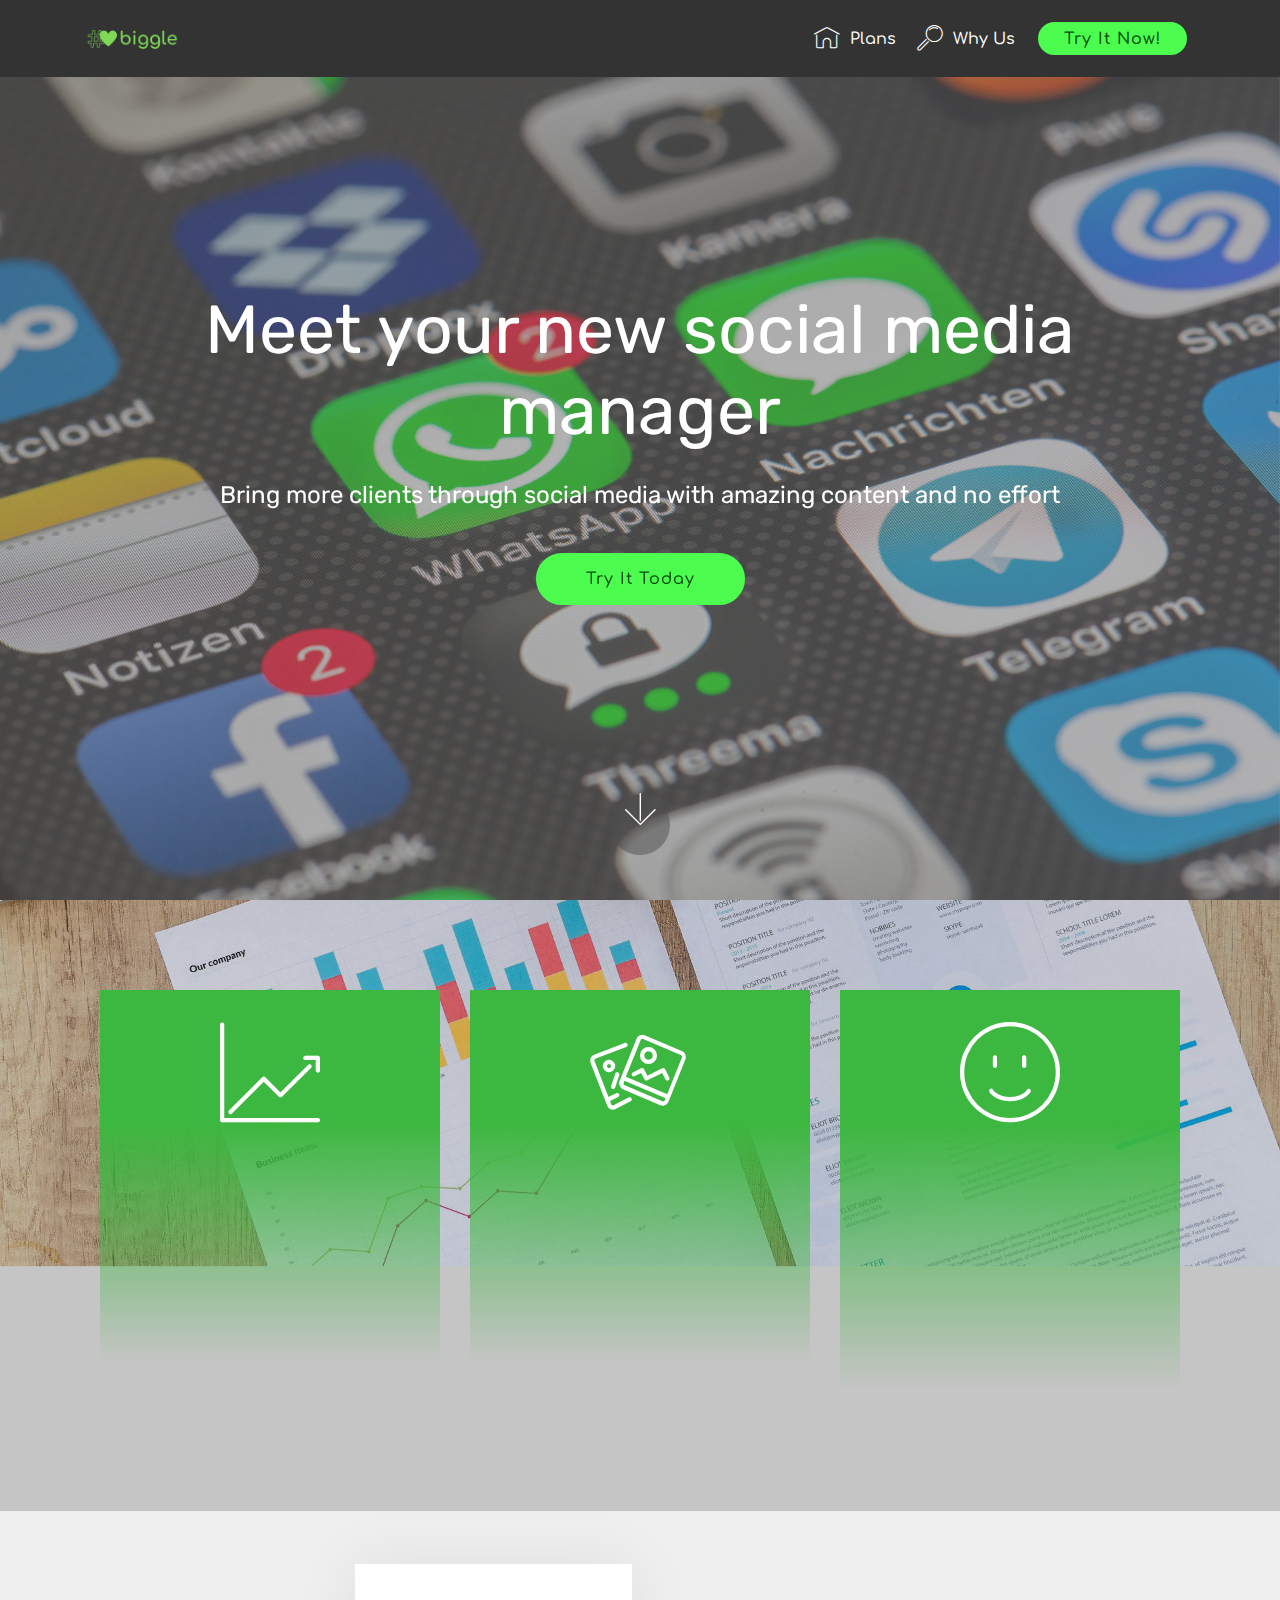
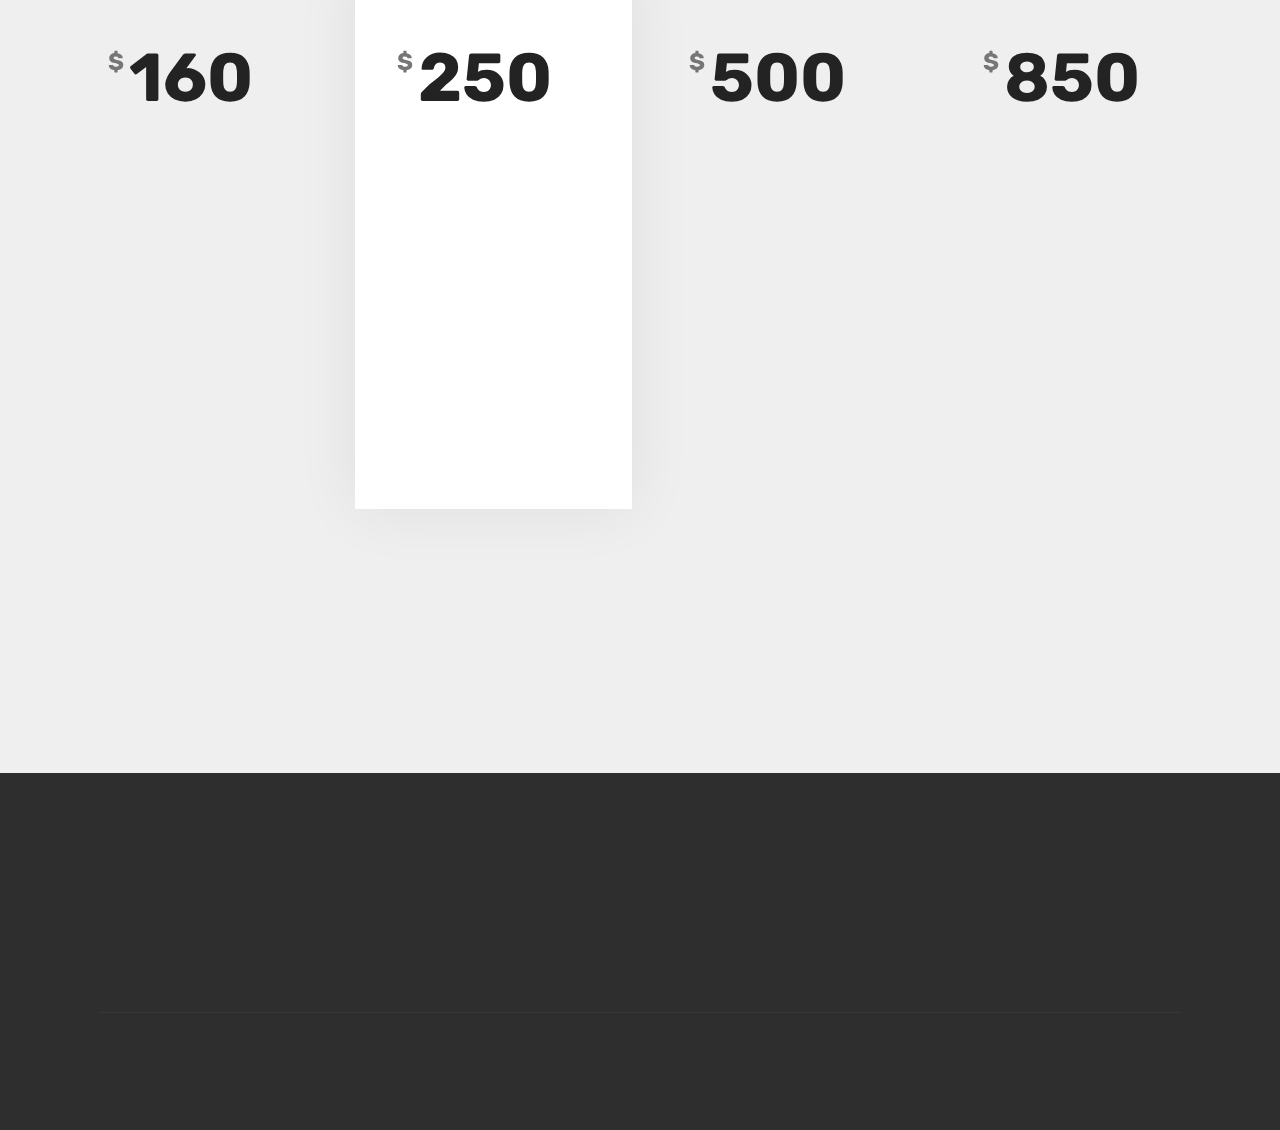
<file: index.html>
<!DOCTYPE html>
<html  >
<head>
  <!-- Site made with Mobirise Website Builder v4.10.5, https://mobirise.com -->
  <meta charset="UTF-8">
  <meta http-equiv="X-UA-Compatible" content="IE=edge">
  <meta name="generator" content="Mobirise v4.10.5, mobirise.com">
  <meta name="viewport" content="width=device-width, initial-scale=1, minimum-scale=1">
  <link rel="shortcut icon" href="assets/images/add-a-heading-122x69.png" type="image/x-icon">
  <meta name="description" content="">
  
  <title>Home</title>
  <link rel="stylesheet" href="assets/web/assets/mobirise-icons/mobirise-icons.css">
  <link rel="stylesheet" href="assets/tether/tether.min.css">
  <link rel="stylesheet" href="assets/bootstrap/css/bootstrap.min.css">
  <link rel="stylesheet" href="assets/bootstrap/css/bootstrap-grid.min.css">
  <link rel="stylesheet" href="assets/bootstrap/css/bootstrap-reboot.min.css">
  <link rel="stylesheet" href="assets/socicon/css/styles.css">
  <link rel="stylesheet" href="assets/animatecss/animate.min.css">
  <link rel="stylesheet" href="assets/dropdown/css/style.css">
  <link rel="stylesheet" href="assets/theme/css/style.css">
  <link rel="stylesheet" href="assets/mobirise/css/mbr-additional.css" type="text/css">
  
  
  
</head>
<body>
  <section class="menu cid-qTkzRZLJNu" once="menu" id="menu1-0">

    

    <nav class="navbar navbar-expand beta-menu navbar-dropdown align-items-center navbar-fixed-top navbar-toggleable-sm">
        <button class="navbar-toggler navbar-toggler-right" type="button" data-toggle="collapse" data-target="#navbarSupportedContent" aria-controls="navbarSupportedContent" aria-expanded="false" aria-label="Toggle navigation">
            <div class="hamburger">
                <span></span>
                <span></span>
                <span></span>
                <span></span>
            </div>
        </button>
        <div class="menu-logo">
            <div class="navbar-brand">
                <span class="navbar-logo">
                    <a href="index.html">
                         <img src="assets/images/add-a-heading-122x69.png" alt="Mobirise" title="" style="height: 3.8rem;">
                    </a>
                </span>
                <span class="navbar-caption-wrap"><a class="navbar-caption text-white display-4" href="https://mobirise.com"></a></span>
            </div>
        </div>
        <div class="collapse navbar-collapse" id="navbarSupportedContent">
            <ul class="navbar-nav nav-dropdown" data-app-modern-menu="true"><li class="nav-item">
                    <a class="nav-link link text-white display-4" href="index.html#pricing-tables2-3">
                        <span class="mbri-home mbr-iconfont mbr-iconfont-btn"></span>
                        Plans</a>
                </li>
                <li class="nav-item">
                    <a class="nav-link link text-white display-4" href="index.html#features8-4">
                        <span class="mbri-search mbr-iconfont mbr-iconfont-btn"></span>
                        Why Us
                    </a>
                </li></ul>
            <div class="navbar-buttons mbr-section-btn"><a class="btn btn-sm btn-primary display-4" href="page1.html">
                    Try It Now!
                </a></div>
        </div>
    </nav>
</section>

<section class="engine"><a href="https://mobirise.info/w">html5 templates</a></section><section class="cid-qTkA127IK8 mbr-fullscreen mbr-parallax-background" id="header2-1">

    

    <div class="mbr-overlay" style="opacity: 0.5; background-color: rgb(118, 118, 118);"></div>

    <div class="container align-center">
        <div class="row justify-content-md-center">
            <div class="mbr-white col-md-10">
                <h1 class="mbr-section-title mbr-bold pb-3 mbr-fonts-style display-1"><span style="font-weight: normal;">Meet your new social media manager</span></h1>
                
                <p class="mbr-text pb-3 mbr-fonts-style display-5">
                    Bring more clients through social media with amazing content and no effort<br></p>
                <div class="mbr-section-btn"><a class="btn btn-md btn-secondary display-4" href="page1.html">Try It Today</a></div>
            </div>
        </div>
    </div>
    <div class="mbr-arrow hidden-sm-down" aria-hidden="true">
        <a href="#next">
            <i class="mbri-down mbr-iconfont"></i>
        </a>
    </div>
</section>

<section class="features8 cid-rvgLAdUK1V mbr-parallax-background" id="features8-4">

    

    <div class="mbr-overlay" style="opacity: 0.2; background-color: rgb(35, 35, 35);">
    </div>

    <div class="container">
        <div class="media-container-row">

            <div class="card  col-12 col-md-6 col-lg-4">
                <div class="card-img">
                    <span class="mbr-iconfont mbri-growing-chart"></span>
                </div>
                <div class="card-box align-center">
                    <h4 class="card-title mbr-fonts-style display-7">
                        Strategy Creation</h4>
                    <p class="mbr-text mbr-fonts-style display-7">
                       Our unique customizable strategy will make you ahead of the competition by using proven methods to engage users and create fans of your brand!</p>
                    
                </div>
            </div>

            <div class="card  col-12 col-md-6 col-lg-4">
                <div class="card-img">
                    <span class="mbr-iconfont mbri-image-gallery"></span>
                </div>
                <div class="card-box align-center">
                    <h4 class="card-title mbr-fonts-style display-7">
                        Content Management</h4>
                    <p class="mbr-text mbr-fonts-style display-7">
                       We see every content and every platform as unique. The way people interact with one Social Media platform is different from another, so does your content should be</p>
                    
                </div>
            </div>

            <div class="card  col-12 col-md-6 col-lg-4">
                <div class="card-img">
                    <span class="mbr-iconfont mbri-smile-face"></span>
                </div>
                <div class="card-box align-center">
                    <h4 class="card-title mbr-fonts-style display-7">
                        Engagement Monitoring&nbsp;</h4>
                    <p class="mbr-text mbr-fonts-style display-7">
                       If users are not engaged with your posts, then it's not working. People go to Social Media to entertain themselves, so we make sure our posts is entertaining for your audience</p>
                    
                </div>
            </div>

            
        </div>
    </div>
</section>

<section class="pricing-table2 cid-rvaC2iTe9x" id="pricing-tables2-3">

    

    

    <div class="container">
        <div class="media-container-row">

            <div class="plan col-12 mx-2 my-2 justify-content-center col-lg-3">
                <div class="plan-header text-center pt-5">
                    <h3 class="plan-title mbr-fonts-style display-5">
                        Startup</h3>
                    <div class="plan-price">
                        <span class="price-value mbr-fonts-style display-5">
                            $
                        </span>
                        <span class="price-figure mbr-fonts-style display-1">
                            160</span>
                        <small class="price-term mbr-fonts-style display-7">
                            /mo.</small>
                    </div>
                </div>
                <div class="plan-body">
                    <div class="plan-list align-center">
                        <ul class="list-group list-group-flush mbr-fonts-style display-7">
                            <li class="list-group-item">
                                Ideal for startups or if you just want to keep your social media going effortlessly.</li>
                            <li class="list-group-item">
                                10 posts a month</li><li class="list-group-item">2 Platforms</li>
                        </ul>
                    </div>
                    <div class="mbr-section-btn text-center py-4 pb-5"><a href="page1.html" class="btn btn-primary display-4">SELECT</a></div>
                </div>
            </div>

            <div class="plan col-12 mx-2 my-2 justify-content-center favorite col-lg-3">
                <div class="plan-header text-center pt-5">
                    <h3 class="plan-title mbr-fonts-style display-5">
                        Silver</h3>
                    <div class="plan-price">
                        <span class="price-value mbr-fonts-style display-5">
                            $
                        </span>
                        <span class="price-figure mbr-fonts-style display-1">
                            250</span>
                        <small class="price-term mbr-fonts-style display-7">
                            /mo.</small>
                    </div>
                </div>
                <div class="plan-body">
                    <div class="plan-list align-center">
                        <ul class="list-group list-group-flush mbr-fonts-style display-7">
                            <li class="list-group-item">Perfect if you want your social media to work for you and bring more clients</li>
                            <li class="list-group-item">
                                12 Post a month</li>
                            <li class="list-group-item">3 Platforms</li><li class="list-group-item">Unique Strategy</li>
                        </ul>
                    </div>
                    <div class="mbr-section-btn text-center py-4 pb-5"><a href="page1.html" class="btn btn-primary display-4">SELECT</a></div>
                </div>
            </div>

            <div class="plan col-12 mx-2 my-2 justify-content-center col-lg-3">
                <div class="plan-header text-center pt-5">
                    <h3 class="plan-title mbr-fonts-style display-5">
                        Gold</h3>
                    <div class="plan-price">
                        <span class="price-value mbr-fonts-style display-5">
                            $
                        </span>
                        <span class="price-figure mbr-fonts-style display-1">
                            500</span>
                        <small class="price-term mbr-fonts-style display-7">
                            /mo.</small>
                    </div>
                </div>
                <div class="plan-body">
                    <div class="plan-list align-center">
                        <ul class="list-group list-group-flush mbr-fonts-style display-7">
                            <li class="list-group-item">
                                For serious business that are looking to engage their users and create a legion of fans</li>
                            <li class="list-group-item">
                                15 posts a month</li>
                            <li class="list-group-item">
                                3 platforms</li>
                            <li class="list-group-item">Unique strategy</li><li class="list-group-item">Professional photoshooting</li>
                        </ul>
                    </div>
                    <div class="mbr-section-btn text-center py-4 pb-5"><a href="page1.html" class="btn btn-primary display-4">SELECT</a></div>
                </div>
            </div>

            <div class="plan col-12 mx-2 my-2 justify-content-center col-lg-3">
                <div class="plan-header text-center pt-5">
                    <h3 class="plan-title mbr-fonts-style display-5">
                        Diamond</h3>
                    <div class="plan-price">
                        <span class="price-value mbr-fonts-style display-5">
                            $
                        </span>
                        <span class="price-figure mbr-fonts-style display-1">
                            850</span>
                        <small class="price-term mbr-fonts-style display-7">
                            /mo.</small>
                    </div>
                </div>
                <div class="plan-body">
                    <div class="plan-list align-center">
                        <ul class="list-group list-group-flush mbr-fonts-style display-7">
                            <li class="list-group-item">
                                Do you want to grow it fast? You got it! This plans suits any business that is serious about growth</li>
                            <li class="list-group-item">
                                20 posts a month</li>
                            <li class="list-group-item">
                                5 platforms</li>
                            <li class="list-group-item">Unique Strategy</li><li class="list-group-item">Professional Photoshooting</li>
                            <li class="list-group-item">
                                Professional Video Recording</li>
                        </ul>
                    </div>
                    <div class="mbr-section-btn text-center py-4 pb-5"><a href="page1.html" class="btn btn-primary display-4">SELECT</a></div>
                </div>
            </div>

        </div>
    </div>
</section>

<section class="cid-qTkAaeaxX5" id="footer1-2">

    

    

    <div class="container">
        <div class="media-container-row content text-white">
            <div class="col-12 col-md-3">
                <div class="media-wrap">
                    <a href="https://mobirise.com/">
                        <img src="assets/images/add-a-heading-122x69.png" alt="Mobirise" title="">
                    </a>
                </div>
            </div>
            <div class="col-12 col-md-3 mbr-fonts-style display-7">
                <h5 class="pb-3">
                    Address
                </h5>
                <p class="mbr-text">
                    849 Devine Street &nbsp; &nbsp; &nbsp; &nbsp; &nbsp; &nbsp; &nbsp; &nbsp; &nbsp; &nbsp;&nbsp;<br>Sarnia, ON N7T 1X4</p>
            </div>
            <div class="col-12 col-md-3 mbr-fonts-style display-7">
                <h5 class="pb-3">
                    Contacts
                </h5>
                <p class="mbr-text">
                    Email: info@biggle.me &nbsp; &nbsp; &nbsp; &nbsp; &nbsp; &nbsp; &nbsp; &nbsp; &nbsp; &nbsp;&nbsp;<br>Phone: +1 (226) 886-0415 &nbsp; &nbsp; &nbsp; &nbsp; &nbsp; &nbsp; &nbsp; &nbsp; &nbsp; &nbsp;</p>
            </div>
            <div class="col-12 col-md-3 mbr-fonts-style display-7">
                <h5 class="pb-3"></h5>
                <p class="mbr-text"></p>
            </div>
        </div>
        <div class="footer-lower">
            <div class="media-container-row">
                <div class="col-sm-12">
                    <hr>
                </div>
            </div>
            <div class="media-container-row mbr-white">
                <div class="col-sm-6 copyright">
                    <p class="mbr-text mbr-fonts-style display-7">
                        © Copyright 2017 Mobirise - All Rights Reserved
                    </p>
                </div>
                <div class="col-md-6">
                    <div class="social-list align-right">
                        <div class="soc-item">
                            <a href="https://twitter.com/mobirise" target="_blank">
                                <span class="socicon-twitter socicon mbr-iconfont mbr-iconfont-social"></span>
                            </a>
                        </div>
                        <div class="soc-item">
                            <a href="https://www.facebook.com/pages/Mobirise/1616226671953247" target="_blank">
                                <span class="socicon-facebook socicon mbr-iconfont mbr-iconfont-social"></span>
                            </a>
                        </div>
                        <div class="soc-item">
                            <a href="https://www.youtube.com/c/mobirise" target="_blank">
                                <span class="socicon-youtube socicon mbr-iconfont mbr-iconfont-social"></span>
                            </a>
                        </div>
                        <div class="soc-item">
                            <a href="https://instagram.com/mobirise" target="_blank">
                                <span class="socicon-instagram socicon mbr-iconfont mbr-iconfont-social"></span>
                            </a>
                        </div>
                        
                        
                    </div>
                </div>
            </div>
        </div>
    </div>
</section>


  <script src="assets/web/assets/jquery/jquery.min.js"></script>
  <script src="assets/popper/popper.min.js"></script>
  <script src="assets/tether/tether.min.js"></script>
  <script src="assets/bootstrap/js/bootstrap.min.js"></script>
  <script src="assets/smoothscroll/smooth-scroll.js"></script>
  <script src="assets/touchswipe/jquery.touch-swipe.min.js"></script>
  <script src="assets/viewportchecker/jquery.viewportchecker.js"></script>
  <script src="assets/parallax/jarallax.min.js"></script>
  <script src="assets/dropdown/js/nav-dropdown.js"></script>
  <script src="assets/dropdown/js/navbar-dropdown.js"></script>
  <script src="assets/theme/js/script.js"></script>
  
  
  <input name="animation" type="hidden">
  </body>
</html>
</file>
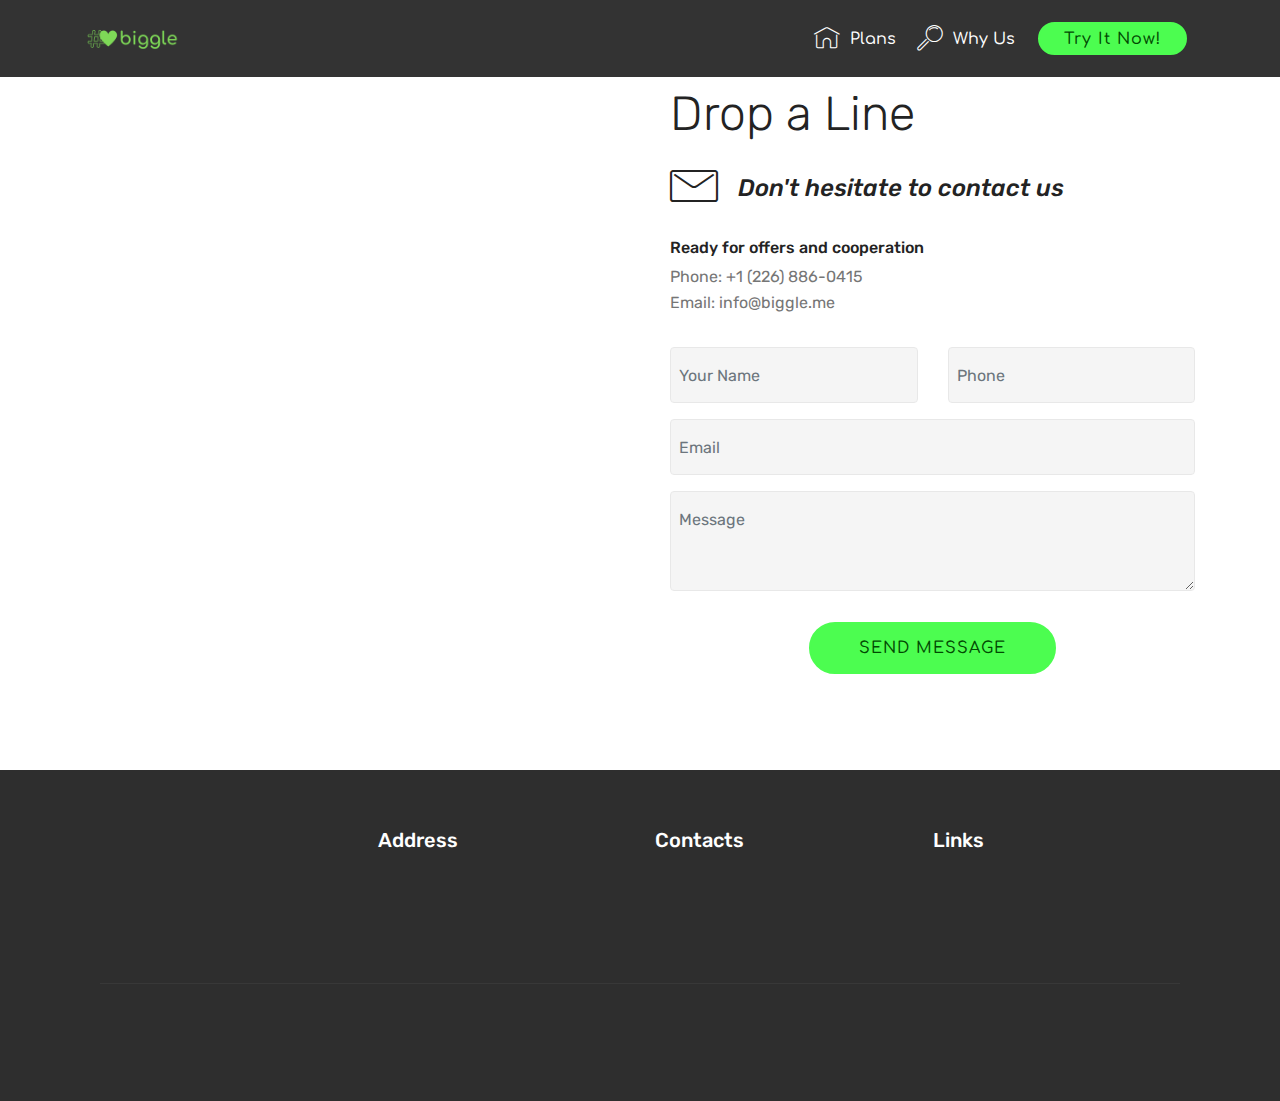
<file: page1.html>
<!DOCTYPE html>
<html  >
<head>
  <!-- Site made with Mobirise Website Builder v4.10.5, https://mobirise.com -->
  <meta charset="UTF-8">
  <meta http-equiv="X-UA-Compatible" content="IE=edge">
  <meta name="generator" content="Mobirise v4.10.5, mobirise.com">
  <meta name="viewport" content="width=device-width, initial-scale=1, minimum-scale=1">
  <link rel="shortcut icon" href="assets/images/add-a-heading-122x69.png" type="image/x-icon">
  <meta name="description" content="Web Builder Description">
  
  <title>Contact</title>
  <link rel="stylesheet" href="assets/web/assets/mobirise-icons/mobirise-icons.css">
  <link rel="stylesheet" href="assets/tether/tether.min.css">
  <link rel="stylesheet" href="assets/bootstrap/css/bootstrap.min.css">
  <link rel="stylesheet" href="assets/bootstrap/css/bootstrap-grid.min.css">
  <link rel="stylesheet" href="assets/bootstrap/css/bootstrap-reboot.min.css">
  <link rel="stylesheet" href="assets/animatecss/animate.min.css">
  <link rel="stylesheet" href="assets/dropdown/css/style.css">
  <link rel="stylesheet" href="assets/socicon/css/styles.css">
  <link rel="stylesheet" href="assets/theme/css/style.css">
  <link rel="stylesheet" href="assets/mobirise/css/mbr-additional.css" type="text/css">
  
  
  
</head>
<body>
  <section class="menu cid-qTkzRZLJNu" once="menu" id="menu1-5">

    

    <nav class="navbar navbar-expand beta-menu navbar-dropdown align-items-center navbar-fixed-top navbar-toggleable-sm">
        <button class="navbar-toggler navbar-toggler-right" type="button" data-toggle="collapse" data-target="#navbarSupportedContent" aria-controls="navbarSupportedContent" aria-expanded="false" aria-label="Toggle navigation">
            <div class="hamburger">
                <span></span>
                <span></span>
                <span></span>
                <span></span>
            </div>
        </button>
        <div class="menu-logo">
            <div class="navbar-brand">
                <span class="navbar-logo">
                    <a href="index.html">
                         <img src="assets/images/add-a-heading-122x69.png" alt="Mobirise" title="" style="height: 3.8rem;">
                    </a>
                </span>
                <span class="navbar-caption-wrap"><a class="navbar-caption text-white display-4" href="https://mobirise.com"></a></span>
            </div>
        </div>
        <div class="collapse navbar-collapse" id="navbarSupportedContent">
            <ul class="navbar-nav nav-dropdown" data-app-modern-menu="true"><li class="nav-item">
                    <a class="nav-link link text-white display-4" href="index.html#pricing-tables2-3">
                        <span class="mbri-home mbr-iconfont mbr-iconfont-btn"></span>
                        Plans</a>
                </li>
                <li class="nav-item">
                    <a class="nav-link link text-white display-4" href="index.html#features8-4">
                        <span class="mbri-search mbr-iconfont mbr-iconfont-btn"></span>
                        Why Us
                    </a>
                </li></ul>
            <div class="navbar-buttons mbr-section-btn"><a class="btn btn-sm btn-primary display-4" href="page1.html">
                    Try It Now!
                </a></div>
        </div>
    </nav>
</section>

<section class="engine"><a href="https://mobirise.info/v">free html templates</a></section><section class="mbr-section form4 cid-rvhAzA9Typ" id="form4-6">

    

    
    <div class="container">
        <div class="row">
            <div class="col-md-6">
                <div class="google-map"><iframe frameborder="0" style="border:0" src="https://www.google.com/maps/embed/v1/place?key=AIzaSyCy9r70T3NYf3PhvVflTo0_zdif2_IoIYs&amp;q=place_id:ChIJmz0Z6iiDJYgRAqmOSBUg_7g" allowfullscreen=""></iframe></div>
            </div>
            <div class="col-md-6">
                <h2 class="pb-3 align-left mbr-fonts-style display-2">
                    Drop a Line
                </h2>
                <div>
                    <div class="icon-block pb-3 align-left">
                        <span class="icon-block__icon">
                            <span class="mbri-letter mbr-iconfont"></span>
                        </span>
                        <h4 class="icon-block__title align-left mbr-fonts-style display-5">
                            Don't hesitate to contact us
                        </h4>
                    </div>
                    <div class="icon-contacts pb-3">
                        <h5 class="align-left mbr-fonts-style display-7">
                            Ready for offers and cooperation
                        </h5>
                        <p class="mbr-text align-left mbr-fonts-style display-7">
                            Phone: +1 (226) 886-0415<br>
                            Email: info@biggle.me</p>
                    </div>
                </div>
                <div data-form-type="formoid">
                    <!---Formbuilder Form--->
                    <form action="https://mobirise.com/" method="POST" class="mbr-form form-with-styler" data-form-title="Mobirise Form"><input type="hidden" name="email" data-form-email="true" value="v/TL+2T/4FLU6bj5k/tyOuM+RdQ23Zb/NDZJcPlBDOWMKsgvCoNZkZpzCI+Yxd0rr1ENlrp4sUWqNxmqpwzYmbuu12uW+7iG5aS5OrVAqlxcqlnwSUjxUGJWtvMRrTcL">
                        <div class="row">
                            <div hidden="hidden" data-form-alert="" class="alert alert-success col-12">Thanks for filling out the form!</div>
                            <div hidden="hidden" data-form-alert-danger="" class="alert alert-danger col-12">
                            </div>
                        </div>
                        <div class="dragArea row">
                            <div class="col-md-6  form-group" data-for="name">
                                <input type="text" name="name" placeholder="Your Name" data-form-field="Name" required="required" class="form-control input display-7" id="name-form4-6">
                            </div>
                            <div class="col-md-6  form-group" data-for="phone">
                                <input type="text" name="phone" placeholder="Phone" data-form-field="Phone" required="required" class="form-control input display-7" id="phone-form4-6">
                            </div>
                            <div data-for="email" class="col-md-12  form-group">
                                <input type="text" name="email" placeholder="Email" data-form-field="Email" class="form-control input display-7" required="required" id="email-form4-6">
                            </div>
                            <div data-for="message" class="col-md-12  form-group">
                                <textarea name="message" placeholder="Message" data-form-field="Message" class="form-control input display-7" id="message-form4-6"></textarea>
                            </div>
                            <div class="col-md-12 input-group-btn  mt-2 align-center"><button type="submit" class="btn btn-primary btn-form display-4" href="mailto:info@biggle.me">SEND MESSAGE</button></div>
                        </div>
                    </form><!---Formbuilder Form--->
                </div>
            </div>
        </div>
    </div>
</section>

<section class="cid-rvhAV9m1ge" id="footer1-7">

    

    

    <div class="container">
        <div class="media-container-row content text-white">
            <div class="col-12 col-md-3">
                <div class="media-wrap">
                    <a href="https://mobirise.co/">
                        <img src="assets/images/logo2.png" alt="Mobirise">
                    </a>
                </div>
            </div>
            <div class="col-12 col-md-3 mbr-fonts-style display-7">
                <h5 class="pb-3">
                    Address
                </h5>
                <p class="mbr-text">
                    1234 Street Name
                    <br>City, AA 99999
                </p>
            </div>
            <div class="col-12 col-md-3 mbr-fonts-style display-7">
                <h5 class="pb-3">
                    Contacts
                </h5>
                <p class="mbr-text">
                    Email: support@mobirise.com
                    <br>Phone: +1 (0) 000 0000 001
                    <br>Fax: +1 (0) 000 0000 002
                </p>
            </div>
            <div class="col-12 col-md-3 mbr-fonts-style display-7">
                <h5 class="pb-3">
                    Links
                </h5>
                <p class="mbr-text">
                    <a class="text-primary" href="https://mobirise.co/">Website builder</a>
                    <br><a class="text-primary" href="https://mobirise.co/">Download for Windows</a>
                    <br><a class="text-primary" href="https://mobirise.co/">Download for Mac</a>
                </p>
            </div>
        </div>
        <div class="footer-lower">
            <div class="media-container-row">
                <div class="col-sm-12">
                    <hr>
                </div>
            </div>
            <div class="media-container-row mbr-white">
                <div class="col-sm-6 copyright">
                    <p class="mbr-text mbr-fonts-style display-7">
                        © Copyright 2019 Mobirise - All Rights Reserved
                    </p>
                </div>
                <div class="col-md-6">
                    <div class="social-list align-right">
                        <div class="soc-item">
                            <a href="https://twitter.com/mobirise" target="_blank">
                                <span class="socicon-twitter socicon mbr-iconfont mbr-iconfont-social"></span>
                            </a>
                        </div>
                        <div class="soc-item">
                            <a href="https://www.facebook.com/pages/Mobirise/1616226671953247" target="_blank">
                                <span class="socicon-facebook socicon mbr-iconfont mbr-iconfont-social"></span>
                            </a>
                        </div>
                        <div class="soc-item">
                            <a href="https://www.youtube.com/c/mobirise" target="_blank">
                                <span class="socicon-youtube socicon mbr-iconfont mbr-iconfont-social"></span>
                            </a>
                        </div>
                        <div class="soc-item">
                            <a href="https://instagram.com/mobirise" target="_blank">
                                <span class="socicon-instagram socicon mbr-iconfont mbr-iconfont-social"></span>
                            </a>
                        </div>
                        <div class="soc-item">
                            <a href="https://plus.google.com/u/0/+Mobirise" target="_blank">
                                <span class="socicon-googleplus socicon mbr-iconfont mbr-iconfont-social"></span>
                            </a>
                        </div>
                        <div class="soc-item">
                            <a href="https://www.behance.net/Mobirise" target="_blank">
                                <span class="socicon-behance socicon mbr-iconfont mbr-iconfont-social"></span>
                            </a>
                        </div>
                    </div>
                </div>
            </div>
        </div>
    </div>
</section>


  <script src="assets/web/assets/jquery/jquery.min.js"></script>
  <script src="assets/popper/popper.min.js"></script>
  <script src="assets/tether/tether.min.js"></script>
  <script src="assets/bootstrap/js/bootstrap.min.js"></script>
  <script src="assets/smoothscroll/smooth-scroll.js"></script>
  <script src="assets/viewportchecker/jquery.viewportchecker.js"></script>
  <script src="assets/dropdown/js/nav-dropdown.js"></script>
  <script src="assets/dropdown/js/navbar-dropdown.js"></script>
  <script src="assets/touchswipe/jquery.touch-swipe.min.js"></script>
  <script src="assets/theme/js/script.js"></script>
  <script src="assets/formoid/formoid.min.js"></script>
  
  
  <input name="animation" type="hidden">
  </body>
</html>
</file>
<file: assets/web/assets/mobirise-icons/mobirise-icons.css>
@font-face {
  font-family: 'MobiriseIcons';
  src:  url('mobirise-icons.eot?spat4u');
  src:  url('mobirise-icons.eot?spat4u#iefix') format('embedded-opentype'),
    url('mobirise-icons.ttf?spat4u') format('truetype'),
    url('mobirise-icons.woff?spat4u') format('woff'),
    url('mobirise-icons.svg?spat4u#MobiriseIcons') format('svg');
  font-weight: normal;
  font-style: normal;
}

[class^="mbri-"], [class*=" mbri-"] {
  /* use !important to prevent issues with browser extensions that change fonts */
  font-family: MobiriseIcons !important;
  speak: none;
  font-style: normal;
  font-weight: normal;
  font-variant: normal;
  text-transform: none;
  line-height: 1;

  /* Better Font Rendering =========== */
  -webkit-font-smoothing: antialiased;
  -moz-osx-font-smoothing: grayscale;
}

.mbri-add-submenu:before {
  content: "\e900";
}
.mbri-alert:before {
  content: "\e901";
}
.mbri-align-center:before {
  content: "\e902";
}
.mbri-align-justify:before {
  content: "\e903";
}
.mbri-align-left:before {
  content: "\e904";
}
.mbri-align-right:before {
  content: "\e905";
}
.mbri-android:before {
  content: "\e906";
}
.mbri-apple:before {
  content: "\e907";
}
.mbri-arrow-down:before {
  content: "\e908";
}
.mbri-arrow-next:before {
  content: "\e909";
}
.mbri-arrow-prev:before {
  content: "\e90a";
}
.mbri-arrow-up:before {
  content: "\e90b";
}
.mbri-bold:before {
  content: "\e90c";
}
.mbri-bookmark:before {
  content: "\e90d";
}
.mbri-bootstrap:before {
  content: "\e90e";
}
.mbri-briefcase:before {
  content: "\e90f";
}
.mbri-browse:before {
  content: "\e910";
}
.mbri-bulleted-list:before {
  content: "\e911";
}
.mbri-calendar:before {
  content: "\e912";
}
.mbri-camera:before {
  content: "\e913";
}
.mbri-cart-add:before {
  content: "\e914";
}
.mbri-cart-full:before {
  content: "\e915";
}
.mbri-cash:before {
  content: "\e916";
}
.mbri-change-style:before {
  content: "\e917";
}
.mbri-chat:before {
  content: "\e918";
}
.mbri-clock:before {
  content: "\e919";
}
.mbri-close:before {
  content: "\e91a";
}
.mbri-cloud:before {
  content: "\e91b";
}
.mbri-code:before {
  content: "\e91c";
}
.mbri-contact-form:before {
  content: "\e91d";
}
.mbri-credit-card:before {
  content: "\e91e";
}
.mbri-cursor-click:before {
  content: "\e91f";
}
.mbri-cust-feedback:before {
  content: "\e920";
}
.mbri-database:before {
  content: "\e921";
}
.mbri-delivery:before {
  content: "\e922";
}
.mbri-desktop:before {
  content: "\e923";
}
.mbri-devices:before {
  content: "\e924";
}
.mbri-down:before {
  content: "\e925";
}
.mbri-download:before {
  content: "\e989";
}
.mbri-drag-n-drop:before {
  content: "\e927";
}
.mbri-drag-n-drop2:before {
  content: "\e928";
}
.mbri-edit:before {
  content: "\e929";
}
.mbri-edit2:before {
  content: "\e92a";
}
.mbri-error:before {
  content: "\e92b";
}
.mbri-extension:before {
  content: "\e92c";
}
.mbri-features:before {
  content: "\e92d";
}
.mbri-file:before {
  content: "\e92e";
}
.mbri-flag:before {
  content: "\e92f";
}
.mbri-folder:before {
  content: "\e930";
}
.mbri-gift:before {
  content: "\e931";
}
.mbri-github:before {
  content: "\e932";
}
.mbri-globe:before {
  content: "\e933";
}
.mbri-globe-2:before {
  content: "\e934";
}
.mbri-growing-chart:before {
  content: "\e935";
}
.mbri-hearth:before {
  content: "\e936";
}
.mbri-help:before {
  content: "\e937";
}
.mbri-home:before {
  content: "\e938";
}
.mbri-hot-cup:before {
  content: "\e939";
}
.mbri-idea:before {
  content: "\e93a";
}
.mbri-image-gallery:before {
  content: "\e93b";
}
.mbri-image-slider:before {
  content: "\e93c";
}
.mbri-info:before {
  content: "\e93d";
}
.mbri-italic:before {
  content: "\e93e";
}
.mbri-key:before {
  content: "\e93f";
}
.mbri-laptop:before {
  content: "\e940";
}
.mbri-layers:before {
  content: "\e941";
}
.mbri-left-right:before {
  content: "\e942";
}
.mbri-left:before {
  content: "\e943";
}
.mbri-letter:before {
  content: "\e944";
}
.mbri-like:before {
  content: "\e945";
}
.mbri-link:before {
  content: "\e946";
}
.mbri-lock:before {
  content: "\e947";
}
.mbri-login:before {
  content: "\e948";
}
.mbri-logout:before {
  content: "\e949";
}
.mbri-magic-stick:before {
  content: "\e94a";
}
.mbri-map-pin:before {
  content: "\e94b";
}
.mbri-menu:before {
  content: "\e94c";
}
.mbri-mobile:before {
  content: "\e94d";
}
.mbri-mobile2:before {
  content: "\e94e";
}
.mbri-mobirise:before {
  content: "\e94f";
}
.mbri-more-horizontal:before {
  content: "\e950";
}
.mbri-more-vertical:before {
  content: "\e951";
}
.mbri-music:before {
  content: "\e952";
}
.mbri-new-file:before {
  content: "\e953";
}
.mbri-numbered-list:before {
  content: "\e954";
}
.mbri-opened-folder:before {
  content: "\e955";
}
.mbri-pages:before {
  content: "\e956";
}
.mbri-paper-plane:before {
  content: "\e957";
}
.mbri-paperclip:before {
  content: "\e958";
}
.mbri-photo:before {
  content: "\e959";
}
.mbri-photos:before {
  content: "\e95a";
}
.mbri-pin:before {
  content: "\e95b";
}
.mbri-play:before {
  content: "\e95c";
}
.mbri-plus:before {
  content: "\e95d";
}
.mbri-preview:before {
  content: "\e95e";
}
.mbri-print:before {
  content: "\e95f";
}
.mbri-protect:before {
  content: "\e960";
}
.mbri-question:before {
  content: "\e961";
}
.mbri-quote-left:before {
  content: "\e962";
}
.mbri-quote-right:before {
  content: "\e963";
}
.mbri-refresh:before {
  content: "\e964";
}
.mbri-responsive:before {
  content: "\e965";
}
.mbri-right:before {
  content: "\e966";
}
.mbri-rocket:before {
  content: "\e967";
}
.mbri-sad-face:before {
  content: "\e968";
}
.mbri-sale:before {
  content: "\e969";
}
.mbri-save:before {
  content: "\e96a";
}
.mbri-search:before {
  content: "\e96b";
}
.mbri-setting:before {
  content: "\e96c";
}
.mbri-setting2:before {
  content: "\e96d";
}
.mbri-setting3:before {
  content: "\e96e";
}
.mbri-share:before {
  content: "\e96f";
}
.mbri-shopping-bag:before {
  content: "\e970";
}
.mbri-shopping-basket:before {
  content: "\e971";
}
.mbri-shopping-cart:before {
  content: "\e972";
}
.mbri-sites:before {
  content: "\e973";
}
.mbri-smile-face:before {
  content: "\e974";
}
.mbri-speed:before {
  content: "\e975";
}
.mbri-star:before {
  content: "\e976";
}
.mbri-success:before {
  content: "\e977";
}
.mbri-sun:before {
  content: "\e978";
}
.mbri-sun2:before {
  content: "\e979";
}
.mbri-tablet:before {
  content: "\e97a";
}
.mbri-tablet-vertical:before {
  content: "\e97b";
}
.mbri-target:before {
  content: "\e97c";
}
.mbri-timer:before {
  content: "\e97d";
}
.mbri-to-ftp:before {
  content: "\e97e";
}
.mbri-to-local-drive:before {
  content: "\e97f";
}
.mbri-touch-swipe:before {
  content: "\e980";
}
.mbri-touch:before {
  content: "\e981";
}
.mbri-trash:before {
  content: "\e982";
}
.mbri-underline:before {
  content: "\e983";
}
.mbri-unlink:before {
  content: "\e984";
}
.mbri-unlock:before {
  content: "\e985";
}
.mbri-up-down:before {
  content: "\e986";
}
.mbri-up:before {
  content: "\e987";
}
.mbri-update:before {
  content: "\e988";
}
.mbri-upload:before {
 content: "\e926"; 
}
.mbri-user:before {
  content: "\e98a";
}
.mbri-user2:before {
  content: "\e98b";
}
.mbri-users:before {
  content: "\e98c";
}
.mbri-video:before {
  content: "\e98d";
}
.mbri-video-play:before {
  content: "\e98e";
}
.mbri-watch:before {
  content: "\e98f";
}
.mbri-website-theme:before {
  content: "\e990";
}
.mbri-wifi:before {
  content: "\e991";
}
.mbri-windows:before {
  content: "\e992";
}
.mbri-zoom-out:before {
  content: "\e993";
}
.mbri-redo:before {
  content: "\e994";
}
.mbri-undo:before {
  content: "\e995";
}
</file>
<file: assets/socicon/css/styles.css>
@charset "UTF-8";

@font-face {
  font-family: "socicon";
  src:url("../fonts/socicon.eot");
  src:url("../fonts/socicon.eot?#iefix") format("embedded-opentype"),
    url("../fonts/socicon.woff") format("woff"),
    url("../fonts/socicon.ttf") format("truetype"),
    url("../fonts/socicon.svg#socicon") format("svg");
  font-weight: normal;
  font-style: normal;

}

[data-icon]:before {
  font-family: "socicon" !important;
  content: attr(data-icon);
  font-style: normal !important;
  font-weight: normal !important;
  font-variant: normal !important;
  text-transform: none !important;
  speak: none;
  line-height: 1;
  -webkit-font-smoothing: antialiased;
  -moz-osx-font-smoothing: grayscale;
}

[class^="socicon-"]:before,
[class*=" socicon-"]:before {
  font-family: "socicon" !important;
  font-style: normal !important;
  font-weight: normal !important;
  font-variant: normal !important;
  text-transform: none !important;
  speak: none;
  line-height: 1;
  -webkit-font-smoothing: antialiased;
  -moz-osx-font-smoothing: grayscale;
}

.socicon-modelmayhem:before {
  content: "\e000";
}
.socicon-mixcloud:before {
  content: "\e001";
}
.socicon-drupal:before {
  content: "\e002";
}
.socicon-swarm:before {
  content: "\e003";
}
.socicon-istock:before {
  content: "\e004";
}
.socicon-yammer:before {
  content: "\e005";
}
.socicon-ello:before {
  content: "\e006";
}
.socicon-stackoverflow:before {
  content: "\e007";
}
.socicon-persona:before {
  content: "\e008";
}
.socicon-triplej:before {
  content: "\e009";
}
.socicon-houzz:before {
  content: "\e00a";
}
.socicon-rss:before {
  content: "\e00b";
}
.socicon-paypal:before {
  content: "\e00c";
}
.socicon-odnoklassniki:before {
  content: "\e00d";
}
.socicon-airbnb:before {
  content: "\e00e";
}
.socicon-periscope:before {
  content: "\e00f";
}
.socicon-outlook:before {
  content: "\e010";
}
.socicon-coderwall:before {
  content: "\e011";
}
.socicon-tripadvisor:before {
  content: "\e012";
}
.socicon-appnet:before {
  content: "\e013";
}
.socicon-goodreads:before {
  content: "\e014";
}
.socicon-tripit:before {
  content: "\e015";
}
.socicon-lanyrd:before {
  content: "\e016";
}
.socicon-slideshare:before {
  content: "\e017";
}
.socicon-buffer:before {
  content: "\e018";
}
.socicon-disqus:before {
  content: "\e019";
}
.socicon-vkontakte:before {
  content: "\e01a";
}
.socicon-whatsapp:before {
  content: "\e01b";
}
.socicon-patreon:before {
  content: "\e01c";
}
.socicon-storehouse:before {
  content: "\e01d";
}
.socicon-pocket:before {
  content: "\e01e";
}
.socicon-mail:before {
  content: "\e01f";
}
.socicon-blogger:before {
  content: "\e020";
}
.socicon-technorati:before {
  content: "\e021";
}
.socicon-reddit:before {
  content: "\e022";
}
.socicon-dribbble:before {
  content: "\e023";
}
.socicon-stumbleupon:before {
  content: "\e024";
}
.socicon-digg:before {
  content: "\e025";
}
.socicon-envato:before {
  content: "\e026";
}
.socicon-behance:before {
  content: "\e027";
}
.socicon-delicious:before {
  content: "\e028";
}
.socicon-deviantart:before {
  content: "\e029";
}
.socicon-forrst:before {
  content: "\e02a";
}
.socicon-play:before {
  content: "\e02b";
}
.socicon-zerply:before {
  content: "\e02c";
}
.socicon-wikipedia:before {
  content: "\e02d";
}
.socicon-apple:before {
  content: "\e02e";
}
.socicon-flattr:before {
  content: "\e02f";
}
.socicon-github:before {
  content: "\e030";
}
.socicon-renren:before {
  content: "\e031";
}
.socicon-friendfeed:before {
  content: "\e032";
}
.socicon-newsvine:before {
  content: "\e033";
}
.socicon-identica:before {
  content: "\e034";
}
.socicon-bebo:before {
  content: "\e035";
}
.socicon-zynga:before {
  content: "\e036";
}
.socicon-steam:before {
  content: "\e037";
}
.socicon-xbox:before {
  content: "\e038";
}
.socicon-windows:before {
  content: "\e039";
}
.socicon-qq:before {
  content: "\e03a";
}
.socicon-douban:before {
  content: "\e03b";
}
.socicon-meetup:before {
  content: "\e03c";
}
.socicon-playstation:before {
  content: "\e03d";
}
.socicon-android:before {
  content: "\e03e";
}
.socicon-snapchat:before {
  content: "\e03f";
}
.socicon-twitter:before {
  content: "\e040";
}
.socicon-facebook:before {
  content: "\e041";
}
.socicon-googleplus:before {
  content: "\e042";
}
.socicon-pinterest:before {
  content: "\e043";
}
.socicon-foursquare:before {
  content: "\e044";
}
.socicon-yahoo:before {
  content: "\e045";
}
.socicon-skype:before {
  content: "\e046";
}
.socicon-yelp:before {
  content: "\e047";
}
.socicon-feedburner:before {
  content: "\e048";
}
.socicon-linkedin:before {
  content: "\e049";
}
.socicon-viadeo:before {
  content: "\e04a";
}
.socicon-xing:before {
  content: "\e04b";
}
.socicon-myspace:before {
  content: "\e04c";
}
.socicon-soundcloud:before {
  content: "\e04d";
}
.socicon-spotify:before {
  content: "\e04e";
}
.socicon-grooveshark:before {
  content: "\e04f";
}
.socicon-lastfm:before {
  content: "\e050";
}
.socicon-youtube:before {
  content: "\e051";
}
.socicon-vimeo:before {
  content: "\e052";
}
.socicon-dailymotion:before {
  content: "\e053";
}
.socicon-vine:before {
  content: "\e054";
}
.socicon-flickr:before {
  content: "\e055";
}
.socicon-500px:before {
  content: "\e056";
}
.socicon-wordpress:before {
  content: "\e058";
}
.socicon-tumblr:before {
  content: "\e059";
}
.socicon-twitch:before {
  content: "\e05a";
}
.socicon-8tracks:before {
  content: "\e05b";
}
.socicon-amazon:before {
  content: "\e05c";
}
.socicon-icq:before {
  content: "\e05d";
}
.socicon-smugmug:before {
  content: "\e05e";
}
.socicon-ravelry:before {
  content: "\e05f";
}
.socicon-weibo:before {
  content: "\e060";
}
.socicon-baidu:before {
  content: "\e061";
}
.socicon-angellist:before {
  content: "\e062";
}
.socicon-ebay:before {
  content: "\e063";
}
.socicon-imdb:before {
  content: "\e064";
}
.socicon-stayfriends:before {
  content: "\e065";
}
.socicon-residentadvisor:before {
  content: "\e066";
}
.socicon-google:before {
  content: "\e067";
}
.socicon-yandex:before {
  content: "\e068";
}
.socicon-sharethis:before {
  content: "\e069";
}
.socicon-bandcamp:before {
  content: "\e06a";
}
.socicon-itunes:before {
  content: "\e06b";
}
.socicon-deezer:before {
  content: "\e06c";
}
.socicon-telegram:before {
  content: "\e06e";
}
.socicon-openid:before {
  content: "\e06f";
}
.socicon-amplement:before {
  content: "\e070";
}
.socicon-viber:before {
  content: "\e071";
}
.socicon-zomato:before {
  content: "\e072";
}
.socicon-draugiem:before {
  content: "\e074";
}
.socicon-endomodo:before {
  content: "\e075";
}
.socicon-filmweb:before {
  content: "\e076";
}
.socicon-stackexchange:before {
  content: "\e077";
}
.socicon-wykop:before {
  content: "\e078";
}
.socicon-teamspeak:before {
  content: "\e079";
}
.socicon-teamviewer:before {
  content: "\e07a";
}
.socicon-ventrilo:before {
  content: "\e07b";
}
.socicon-younow:before {
  content: "\e07c";
}
.socicon-raidcall:before {
  content: "\e07d";
}
.socicon-mumble:before {
  content: "\e07e";
}
.socicon-medium:before {
  content: "\e06d";
}
.socicon-bebee:before {
  content: "\e07f";
}
.socicon-hitbox:before {
  content: "\e080";
}
.socicon-reverbnation:before {
  content: "\e081";
}
.socicon-formulr:before {
  content: "\e082";
}
.socicon-instagram:before {
  content: "\e057";
}
.socicon-battlenet:before {
  content: "\e083";
}
.socicon-chrome:before {
  content: "\e084";
}
.socicon-discord:before {
  content: "\e086";
}
.socicon-issuu:before {
  content: "\e087";
}
.socicon-macos:before {
  content: "\e088";
}
.socicon-firefox:before {
  content: "\e089";
}
.socicon-opera:before {
  content: "\e08d";
}
.socicon-keybase:before {
  content: "\e090";
}
.socicon-alliance:before {
  content: "\e091";
}
.socicon-livejournal:before {
  content: "\e092";
}
.socicon-googlephotos:before {
  content: "\e093";
}
.socicon-horde:before {
  content: "\e094";
}
.socicon-etsy:before {
  content: "\e095";
}
.socicon-zapier:before {
  content: "\e096";
}
.socicon-google-scholar:before {
  content: "\e097";
}
.socicon-researchgate:before {
  content: "\e098";
}
.socicon-wechat:before {
  content: "\e099";
}
.socicon-strava:before {
  content: "\e09a";
}
.socicon-line:before {
  content: "\e09b";
}
.socicon-lyft:before {
  content: "\e09c";
}
.socicon-uber:before {
  content: "\e09d";
}
.socicon-songkick:before {
  content: "\e09e";
}
.socicon-viewbug:before {
  content: "\e09f";
}
.socicon-googlegroups:before {
  content: "\e0a0";
}
.socicon-quora:before {
  content: "\e073";
}
.socicon-diablo:before {
  content: "\e085";
}
.socicon-blizzard:before {
  content: "\e0a1";
}
.socicon-hearthstone:before {
  content: "\e08b";
}
.socicon-heroes:before {
  content: "\e08a";
}
.socicon-overwatch:before {
  content: "\e08c";
}
.socicon-warcraft:before {
  content: "\e08e";
}
.socicon-starcraft:before {
  content: "\e08f";
}
.socicon-beam:before {
  content: "\e0a2";
}
.socicon-curse:before {
  content: "\e0a3";
}
.socicon-player:before {
  content: "\e0a4";
}
.socicon-streamjar:before {
  content: "\e0a5";
}
.socicon-nintendo:before {
  content: "\e0a6";
}
.socicon-hellocoton:before {
  content: "\e0a7";
}
</file>
<file: assets/dropdown/css/style.css>
.navbar-dropdown {
  left: 0;
  padding: 0;
  position: absolute;
  right: 0;
  top: 0;
  transition: all 0.45s ease;
  z-index: 1030;
  background: #282828; }
  .navbar-dropdown .navbar-logo {
    margin-right: 0.8rem;
    transition: margin 0.3s ease-in-out;
    vertical-align: middle; }
    .navbar-dropdown .navbar-logo img {
      height: 3.125rem;
      transition: all 0.3s ease-in-out; }
    .navbar-dropdown .navbar-logo.mbr-iconfont {
      font-size: 3.125rem;
      line-height: 3.125rem; }
  .navbar-dropdown .navbar-caption {
    font-weight: 700;
    white-space: normal;
    vertical-align: -4px;
    line-height: 3.125rem !important; }
    .navbar-dropdown .navbar-caption, .navbar-dropdown .navbar-caption:hover {
      color: inherit;
      text-decoration: none; }
  .navbar-dropdown .mbr-iconfont + .navbar-caption {
    vertical-align: -1px; }
  .navbar-dropdown.navbar-fixed-top {
    position: fixed; }
  .navbar-dropdown .navbar-brand span {
    vertical-align: -4px; }
  .navbar-dropdown.bg-color.transparent {
    background: none; }
  .navbar-dropdown.navbar-short .navbar-brand {
    padding: 0.625rem 0; }
    .navbar-dropdown.navbar-short .navbar-brand span {
      vertical-align: -1px; }
  .navbar-dropdown.navbar-short .navbar-caption {
    line-height: 2.375rem !important;
    vertical-align: -2px; }
  .navbar-dropdown.navbar-short .navbar-logo {
    margin-right: 0.5rem; }
    .navbar-dropdown.navbar-short .navbar-logo img {
      height: 2.375rem; }
    .navbar-dropdown.navbar-short .navbar-logo.mbr-iconfont {
      font-size: 2.375rem;
      line-height: 2.375rem; }
  .navbar-dropdown.navbar-short .mbr-table-cell {
    height: 3.625rem; }
  .navbar-dropdown .navbar-close {
    left: 0.6875rem;
    position: fixed;
    top: 0.75rem;
    z-index: 1000; }
  .navbar-dropdown .hamburger-icon {
    content: "";
    display: inline-block;
    vertical-align: middle;
    width: 16px;
    -webkit-box-shadow: 0 -6px 0 1px #282828,0 0 0 1px #282828,0 6px 0 1px #282828;
    -moz-box-shadow: 0 -6px 0 1px #282828,0 0 0 1px #282828,0 6px 0 1px #282828;
    box-shadow: 0 -6px 0 1px #282828,0 0 0 1px #282828,0 6px 0 1px #282828; }

.dropdown-menu .dropdown-toggle[data-toggle="dropdown-submenu"]::after {
  border-bottom: 0.35em solid transparent;
  border-left: 0.35em solid;
  border-right: 0;
  border-top: 0.35em solid transparent;
  margin-left: 0.3rem; }

.dropdown-menu .dropdown-item:focus {
  outline: 0; }

.nav-dropdown {
  font-size: 0.75rem;
  font-weight: 500;
  height: auto !important; }
  .nav-dropdown .nav-btn {
    padding-left: 1rem; }
  .nav-dropdown .link {
    margin: .667em 1.667em;
    font-weight: 500;
    padding: 0;
    transition: color .2s ease-in-out; }
    .nav-dropdown .link.dropdown-toggle {
      margin-right: 2.583em; }
      .nav-dropdown .link.dropdown-toggle::after {
        margin-left: .25rem;
        border-top: 0.35em solid;
        border-right: 0.35em solid transparent;
        border-left: 0.35em solid transparent;
        border-bottom: 0; }
      .nav-dropdown .link.dropdown-toggle[aria-expanded="true"] {
        margin: 0;
        padding: 0.667em 3.263em  0.667em 1.667em; }
  .nav-dropdown .link::after,
  .nav-dropdown .dropdown-item::after {
    color: inherit; }
  .nav-dropdown .btn {
    font-size: 0.75rem;
    font-weight: 700;
    letter-spacing: 0;
    margin-bottom: 0;
    padding-left: 1.25rem;
    padding-right: 1.25rem; }
  .nav-dropdown .dropdown-menu {
    border-radius: 0;
    border: 0;
    left: 0;
    margin: 0;
    padding-bottom: 1.25rem;
    padding-top: 1.25rem;
    position: relative; }
  .nav-dropdown .dropdown-submenu {
    margin-left: 0.125rem;
    top: 0; }
  .nav-dropdown .dropdown-item {
    font-weight: 500;
    line-height: 2;
    padding: 0.3846em 4.615em 0.3846em 1.5385em;
    position: relative;
    transition: color .2s ease-in-out, background-color .2s ease-in-out; }
    .nav-dropdown .dropdown-item::after {
      margin-top: -0.3077em;
      position: absolute;
      right: 1.1538em;
      top: 50%; }
    .nav-dropdown .dropdown-item:focus, .nav-dropdown .dropdown-item:hover {
      background: none; }

@media (max-width: 767px) {
  .nav-dropdown.navbar-toggleable-sm {
    bottom: 0;
    display: none;
    left: 0;
    overflow-x: hidden;
    position: fixed;
    top: 0;
    transform: translateX(-100%);
    -ms-transform: translateX(-100%);
    -webkit-transform: translateX(-100%);
    width: 18.75rem;
    z-index: 999; } }
.nav-dropdown.navbar-toggleable-xl {
  bottom: 0;
  display: none;
  left: 0;
  overflow-x: hidden;
  position: fixed;
  top: 0;
  transform: translateX(-100%);
  -ms-transform: translateX(-100%);
  -webkit-transform: translateX(-100%);
  width: 18.75rem;
  z-index: 999; }

.nav-dropdown-sm {
  display: block !important;
  overflow-x: hidden;
  overflow: auto;
  padding-top: 3.875rem; }
  .nav-dropdown-sm::after {
    content: "";
    display: block;
    height: 3rem;
    width: 100%; }
  .nav-dropdown-sm.collapse.in ~ .navbar-close {
    display: block !important; }
  .nav-dropdown-sm.collapsing, .nav-dropdown-sm.collapse.in {
    transform: translateX(0);
    -ms-transform: translateX(0);
    -webkit-transform: translateX(0);
    transition: all 0.25s ease-out;
    -webkit-transition: all 0.25s ease-out;
    background: #282828; }
  .nav-dropdown-sm.collapsing[aria-expanded="false"] {
    transform: translateX(-100%);
    -ms-transform: translateX(-100%);
    -webkit-transform: translateX(-100%); }
  .nav-dropdown-sm .nav-item {
    display: block;
    margin-left: 0 !important;
    padding-left: 0; }
  .nav-dropdown-sm .link,
  .nav-dropdown-sm .dropdown-item {
    border-top: 1px dotted rgba(255, 255, 255, 0.1);
    font-size: 0.8125rem;
    line-height: 1.6;
    margin: 0 !important;
    padding: 0.875rem 2.4rem 0.875rem 1.5625rem !important;
    position: relative;
    white-space: normal; }
    .nav-dropdown-sm .link:focus, .nav-dropdown-sm .link:hover,
    .nav-dropdown-sm .dropdown-item:focus,
    .nav-dropdown-sm .dropdown-item:hover {
      background: rgba(0, 0, 0, 0.2) !important;
      color: #c0a375; }
  .nav-dropdown-sm .nav-btn {
    position: relative;
    padding: 1.5625rem 1.5625rem 0 1.5625rem; }
    .nav-dropdown-sm .nav-btn::before {
      border-top: 1px dotted rgba(255, 255, 255, 0.1);
      content: "";
      left: 0;
      position: absolute;
      top: 0;
      width: 100%; }
    .nav-dropdown-sm .nav-btn + .nav-btn {
      padding-top: 0.625rem; }
      .nav-dropdown-sm .nav-btn + .nav-btn::before {
        display: none; }
  .nav-dropdown-sm .btn {
    padding: 0.625rem 0; }
  .nav-dropdown-sm .dropdown-toggle[data-toggle="dropdown-submenu"]::after {
    margin-left: .25rem;
    border-top: 0.35em solid;
    border-right: 0.35em solid transparent;
    border-left: 0.35em solid transparent;
    border-bottom: 0; }
  .nav-dropdown-sm .dropdown-toggle[data-toggle="dropdown-submenu"][aria-expanded="true"]::after {
    border-top: 0;
    border-right: 0.35em solid transparent;
    border-left: 0.35em solid transparent;
    border-bottom: 0.35em solid; }
  .nav-dropdown-sm .dropdown-menu {
    margin: 0;
    padding: 0;
    position: relative;
    top: 0;
    left: 0;
    width: 100%;
    border: 0;
    float: none;
    border-radius: 0;
    background: none; }
  .nav-dropdown-sm .dropdown-submenu {
    left: 100%;
    margin-left: 0.125rem;
    margin-top: -1.25rem;
    top: 0; }

.navbar-toggleable-sm .nav-dropdown .dropdown-menu {
  position: absolute; }

.navbar-toggleable-sm .nav-dropdown .dropdown-submenu {
  left: 100%;
  margin-left: 0.125rem;
  margin-top: -1.25rem;
  top: 0; }

.navbar-toggleable-sm.opened .nav-dropdown .dropdown-menu {
  position: relative; }

.navbar-toggleable-sm.opened .nav-dropdown .dropdown-submenu {
  left: 0;
  margin-left: 00rem;
  margin-top: 0rem;
  top: 0; }

.is-builder .nav-dropdown.collapsing {
  transition: none !important; }

/*# sourceMappingURL=style.css.map */
</file>
<file: assets/theme/css/style.css>
/*!
 * Mobirise v4 theme (https://mobirise.com/)
 * Copyright 2017 Mobirise
 */
section {
  background-color: #eeeeee; }

section,
.container,
.container-fluid {
  position: relative;
  word-wrap: break-word; }

a.mbr-iconfont:hover {
  text-decoration: none; }

.article .lead p, .article .lead ul, .article .lead ol, .article .lead pre, .article .lead blockquote {
  margin-bottom: 0; }

a {
  font-style: normal;
  font-weight: 400;
  cursor: pointer; }
  a, a:hover {
    text-decoration: none; }

figure {
  margin-bottom: 0; }

body {
  color: #232323; }

h1, h2, h3, h4, h5, h6,
.h1, .h2, .h3, .h4, .h5, .h6,
.display-1, .display-2, .display-3, .display-4 {
  line-height: 1;
  word-break: break-word;
  word-wrap: break-word; }

b, strong {
  font-weight: bold; }

blockquote {
  padding: 10px 0 10px 20px;
  position: relative;
  border-left: 2px solid;
  border-color: #ff3366; }

input:-webkit-autofill, input:-webkit-autofill:hover, input:-webkit-autofill:focus, input:-webkit-autofill:active {
  transition-delay: 9999s;
  transition-property: background-color, color; }

textarea[type="hidden"] {
  display: none; }

body {
  position: relative; }

section {
  background-position: 50% 50%;
  background-repeat: no-repeat;
  background-size: cover; }
  section .mbr-background-video,
  section .mbr-background-video-preview {
    position: absolute;
    bottom: 0;
    left: 0;
    right: 0;
    top: 0; }

.hidden {
  visibility: hidden; }

.mbr-z-index20 {
  z-index: 20; }

/*! Base colors */
.mbr-white {
  color: #ffffff; }

.mbr-black {
  color: #000000; }

.mbr-bg-white {
  background-color: #ffffff; }

.mbr-bg-black {
  background-color: #000000; }

/*! Text-aligns */
.align-left {
  text-align: left; }

.align-center {
  text-align: center; }

.align-right {
  text-align: right; }

@media (max-width: 767px) {
  .align-left, .align-center, .align-right, .mbr-section-btn, .mbr-section-title {
    text-align: center; } }
/*! Font-weight  */
.mbr-light {
  font-weight: 300; }

.mbr-regular {
  font-weight: 400; }

.mbr-semibold {
  font-weight: 500; }

.mbr-bold {
  font-weight: 700; }

/*! Media  */
.media-size-item {
  -webkit-flex: 1 1 auto;
  -moz-flex: 1 1 auto;
  -ms-flex: 1 1 auto;
  -o-flex: 1 1 auto;
  flex: 1 1 auto; }

.media-content {
  -webkit-flex-basis: 100%;
  flex-basis: 100%; }

.media-container-row {
  display: -ms-flexbox;
  display: -webkit-flex;
  display: flex;
  -webkit-flex-direction: row;
  -ms-flex-direction: row;
  flex-direction: row;
  -webkit-flex-wrap: wrap;
  -ms-flex-wrap: wrap;
  flex-wrap: wrap;
  -webkit-justify-content: center;
  -ms-flex-pack: center;
  justify-content: center;
  -webkit-align-content: center;
  -ms-flex-line-pack: center;
  align-content: center;
  -webkit-align-items: start;
  -ms-flex-align: start;
  align-items: start; }
  .media-container-row .media-size-item {
    width: 400px; }

.media-container-column {
  display: -ms-flexbox;
  display: -webkit-flex;
  display: flex;
  -webkit-flex-direction: column;
  -ms-flex-direction: column;
  flex-direction: column;
  -webkit-flex-wrap: wrap;
  -ms-flex-wrap: wrap;
  flex-wrap: wrap;
  -webkit-justify-content: center;
  -ms-flex-pack: center;
  justify-content: center;
  -webkit-align-content: center;
  -ms-flex-line-pack: center;
  align-content: center;
  -webkit-align-items: stretch;
  -ms-flex-align: stretch;
  align-items: stretch; }
  .media-container-column > * {
    width: 100%; }

@media (min-width: 992px) {
  .media-container-row {
    -webkit-flex-wrap: nowrap;
    -ms-flex-wrap: nowrap;
    flex-wrap: nowrap; } }
figure {
  overflow: hidden; }

figure[mbr-media-size] {
  transition: width 0.1s; }

.mbr-figure img, .mbr-figure iframe {
  display: block;
  width: 100%; }

.card {
  background-color: transparent;
  border: none; }

.card-box {
  width: 100%; }

.card-img {
  text-align: center;
  flex-shrink: 0;
  -webkit-flex-shrink: 0; }

.media {
  max-width: 100%;
  margin: 0 auto; }

.mbr-figure {
  -ms-flex-item-align: center;
  -ms-grid-row-align: center;
  -webkit-align-self: center;
  align-self: center; }

.media-container > div {
  max-width: 100%; }

.mbr-figure img, .card-img img {
  width: 100%; }

@media (max-width: 991px) {
  .media-size-item {
    width: auto !important; }

  .media {
    width: auto; }

  .mbr-figure {
    width: 100% !important; } }
/*! Buttons */
.mbr-section-btn {
  margin-left: -.25rem;
  margin-right: -.25rem;
  font-size: 0; }

nav .mbr-section-btn {
  margin-left: 0rem;
  margin-right: 0rem; }

/*! Btn icon margin */
.btn .mbr-iconfont, .btn.btn-sm .mbr-iconfont {
  cursor: pointer;
  margin-right: 0.5rem; }

.btn.btn-md .mbr-iconfont, .btn.btn-md .mbr-iconfont {
  margin-right: 0.8rem; }

.mbr-regular {
  font-weight: 400; }

.mbr-semibold {
  font-weight: 500; }

.mbr-bold {
  font-weight: 700; }

[type="submit"] {
  -webkit-appearance: none; }

/*! Full-screen */
.mbr-fullscreen .mbr-overlay {
  min-height: 100vh; }

.mbr-fullscreen {
  display: flex;
  display: -webkit-flex;
  display: -moz-flex;
  display: -ms-flex;
  display: -o-flex;
  align-items: center;
  -webkit-align-items: center;
  min-height: 100vh;
  padding-top: 3rem;
  padding-bottom: 3rem; }

/*! Map */
.map {
  height: 25rem;
  position: relative; }
  .map iframe {
    width: 100%;
    height: 100%; }

/* Form */
.form-asterisk {
  font-family: initial;
  position: absolute;
  top: -2px;
  font-weight: normal; }

/*! Scroll to top arrow */
.mbr-arrow-up {
  bottom: 25px;
  right: 90px;
  position: fixed;
  text-align: right;
  z-index: 5000;
  color: #ffffff;
  font-size: 32px;
  transform: rotate(180deg);
  -webkit-transform: rotate(180deg); }

.mbr-arrow-up a {
  background: rgba(0, 0, 0, 0.2);
  border-radius: 3px;
  color: #fff;
  display: inline-block;
  height: 60px;
  width: 60px;
  outline-style: none !important;
  position: relative;
  text-decoration: none;
  transition: all .3s ease-in-out;
  cursor: pointer;
  text-align: center; }
  .mbr-arrow-up a:hover {
    background-color: rgba(0, 0, 0, 0.4); }
  .mbr-arrow-up a i {
    line-height: 60px; }

.mbr-arrow-up-icon {
  display: block;
  color: #fff; }

.mbr-arrow-up-icon::before {
  content: "\203a";
  display: inline-block;
  font-family: serif;
  font-size: 32px;
  line-height: 1;
  font-style: normal;
  position: relative;
  top: 6px;
  left: -4px;
  -webkit-transform: rotate(-90deg);
  transform: rotate(-90deg); }

/*! Arrow Down */
.mbr-arrow {
  position: absolute;
  bottom: 45px;
  left: 50%;
  width: 60px;
  height: 60px;
  cursor: pointer;
  background-color: rgba(80, 80, 80, 0.5);
  border-radius: 50%;
  -webkit-transform: translateX(-50%);
  transform: translateX(-50%); }
  .mbr-arrow > a {
    display: inline-block;
    text-decoration: none;
    outline-style: none;
    -webkit-animation: arrowdown 1.7s ease-in-out infinite;
    animation: arrowdown 1.7s ease-in-out infinite; }
    .mbr-arrow > a > i {
      position: absolute;
      top: -2px;
      left: 15px;
      font-size: 2rem; }

@keyframes arrowdown {
  0% {
    transform: translateY(0px);
    -webkit-transform: translateY(0px); }
  50% {
    transform: translateY(-5px);
    -webkit-transform: translateY(-5px); }
  100% {
    transform: translateY(0px);
    -webkit-transform: translateY(0px); } }
@-webkit-keyframes arrowdown {
  0% {
    transform: translateY(0px);
    -webkit-transform: translateY(0px); }
  50% {
    transform: translateY(-5px);
    -webkit-transform: translateY(-5px); }
  100% {
    transform: translateY(0px);
    -webkit-transform: translateY(0px); } }
@media (max-width: 500px) {
  .mbr-arrow-up {
    left: 50%;
    right: auto;
    transform: translateX(-50%) rotate(180deg);
    -webkit-transform: translateX(-50%) rotate(180deg); } }
/*Gradients animation*/
@keyframes gradient-animation {
  from {
    background-position: 0% 100%;
    animation-timing-function: ease-in-out; }
  to {
    background-position: 100% 0%;
    animation-timing-function: ease-in-out; } }
@-webkit-keyframes gradient-animation {
  from {
    background-position: 0% 100%;
    animation-timing-function: ease-in-out; }
  to {
    background-position: 100% 0%;
    animation-timing-function: ease-in-out; } }
.bg-gradient {
  background-size: 200% 200%;
  animation: gradient-animation 5s infinite alternate;
  -webkit-animation: gradient-animation 5s infinite alternate; }

.menu .navbar-brand {
  display: -webkit-flex; }
  .menu .navbar-brand span {
    display: flex;
    display: -webkit-flex; }
  .menu .navbar-brand .navbar-caption-wrap {
    display: -webkit-flex; }
  .menu .navbar-brand .navbar-logo img {
    display: -webkit-flex; }
@media (min-width: 768px) and (max-width: 991px) {
  .menu .navbar-toggleable-sm .navbar-nav {
    display: -webkit-box;
    display: -webkit-flex;
    display: -ms-flexbox; } }
@media (max-width: 991px) {
  .menu .navbar-collapse {
    max-height: 93.5vh; }
    .menu .navbar-collapse.show {
      overflow: auto; } }
@media (min-width: 992px) {
  .menu .navbar-nav.nav-dropdown {
    display: -webkit-flex; }
  .menu .navbar-toggleable-sm .navbar-collapse {
    display: -webkit-flex !important; } }
@media (max-width: 767px) {
  .menu .navbar-collapse {
    max-height: 80vh; } }

.navbar {
  display: -webkit-flex;
  -webkit-flex-wrap: wrap;
  -webkit-align-items: center;
  -webkit-justify-content: space-between; }

.navbar-collapse {
  -webkit-flex-basis: 100%;
  -webkit-flex-grow: 1;
  -webkit-align-items: center; }

.nav-dropdown .link {
  padding: .667em 1.667em !important;
  margin: 0 !important; }

.nav {
  display: -webkit-flex;
  -webkit-flex-wrap: wrap; }

.row {
  display: -webkit-flex;
  -webkit-flex-wrap: wrap; }

.justify-content-center {
  -webkit-justify-content: center; }

.form-inline {
  display: -webkit-flex;
  -webkit-flex-flow: row wrap;
  -webkit-align-items: center; }

.card-wrapper {
  -webkit-flex: 1; }

.carousel-control {
  z-index: 10;
  display: -webkit-flex;
  -webkit-align-items: center;
  -webkit-justify-content: center; }

.carousel-controls {
  display: -webkit-flex; }

.media {
  display: -webkit-flex; }

.form-group:focus {
  outline: none; }

.jq-selectbox__select {
  padding: 1.07em .5em;
  position: absolute;
  top: 0;
  left: 0;
  width: 100%; }

.jq-selectbox__dropdown {
  position: absolute;
  top: 100% !important;
  left: 0 !important;
  width: 100% !important; }

.jq-selectbox__trigger-arrow {
  transform: translateY(-50%); }

.jq-selectbox li {
  padding: 1.07em .5em; }

input[type="range"] {
  padding-left: 0 !important;
  padding-right: 0 !important; }

.modal-dialog, .modal-content {
  height: 100%; }

.modal-dialog .carousel-inner {
  height: 100%;
  height: -webkit-fill-available;
  height: fill-available; }

.carousel-item {
  text-align: center; }

.carousel-item img {
  margin: auto; }

/*# sourceMappingURL=style.css.map */
.engine {
	position: absolute;
	text-indent: -2400px;
	text-align: center;
	padding: 0;
	top: 0;
	left: -2400px;
}
</file>
<file: assets/mobirise/css/mbr-additional.css>
@import url(https://fonts.googleapis.com/css?family=Rubik:300,300i,400,400i,500,500i,700,700i,900,900i);
@import url(https://fonts.googleapis.com/css?family=Comfortaa:300,400,500,600,700);





body {
  font-style: normal;
  line-height: 1.5;
}
.mbr-section-title {
  font-style: normal;
  line-height: 1.2;
}
.mbr-section-subtitle {
  line-height: 1.3;
}
.mbr-text {
  font-style: normal;
  line-height: 1.6;
}
.display-1 {
  font-family: 'Rubik', sans-serif;
  font-size: 4.25rem;
}
.display-1 > .mbr-iconfont {
  font-size: 6.8rem;
}
.display-2 {
  font-family: 'Rubik', sans-serif;
  font-size: 3rem;
}
.display-2 > .mbr-iconfont {
  font-size: 4.8rem;
}
.display-4 {
  font-family: 'Comfortaa', display;
  font-size: 1rem;
}
.display-4 > .mbr-iconfont {
  font-size: 1.6rem;
}
.display-5 {
  font-family: 'Rubik', sans-serif;
  font-size: 1.5rem;
}
.display-5 > .mbr-iconfont {
  font-size: 2.4rem;
}
.display-7 {
  font-family: 'Rubik', sans-serif;
  font-size: 1rem;
}
.display-7 > .mbr-iconfont {
  font-size: 1.6rem;
}
/* ---- Fluid typography for mobile devices ---- */
/* 1.4 - font scale ratio ( bootstrap == 1.42857 ) */
/* 100vw - current viewport width */
/* (48 - 20)  48 == 48rem == 768px, 20 == 20rem == 320px(minimal supported viewport) */
/* 0.65 - min scale variable, may vary */
@media (max-width: 768px) {
  .display-1 {
    font-size: 3.4rem;
    font-size: calc( 2.1374999999999997rem + (4.25 - 2.1374999999999997) * ((100vw - 20rem) / (48 - 20)));
    line-height: calc( 1.4 * (2.1374999999999997rem + (4.25 - 2.1374999999999997) * ((100vw - 20rem) / (48 - 20))));
  }
  .display-2 {
    font-size: 2.4rem;
    font-size: calc( 1.7rem + (3 - 1.7) * ((100vw - 20rem) / (48 - 20)));
    line-height: calc( 1.4 * (1.7rem + (3 - 1.7) * ((100vw - 20rem) / (48 - 20))));
  }
  .display-4 {
    font-size: 0.8rem;
    font-size: calc( 1rem + (1 - 1) * ((100vw - 20rem) / (48 - 20)));
    line-height: calc( 1.4 * (1rem + (1 - 1) * ((100vw - 20rem) / (48 - 20))));
  }
  .display-5 {
    font-size: 1.2rem;
    font-size: calc( 1.175rem + (1.5 - 1.175) * ((100vw - 20rem) / (48 - 20)));
    line-height: calc( 1.4 * (1.175rem + (1.5 - 1.175) * ((100vw - 20rem) / (48 - 20))));
  }
}
/* Buttons */
.btn {
  font-weight: 500;
  border-width: 2px;
  font-style: normal;
  letter-spacing: 1px;
  margin: .4rem .8rem;
  white-space: normal;
  -webkit-transition: all 0.3s ease-in-out;
  -moz-transition: all 0.3s ease-in-out;
  transition: all 0.3s ease-in-out;
  display: inline-flex;
  align-items: center;
  justify-content: center;
  word-break: break-word;
  -webkit-align-items: center;
  -webkit-justify-content: center;
  display: -webkit-inline-flex;
  padding: 1rem 3rem;
  border-radius: 3px;
}
.btn-sm {
  font-weight: 500;
  letter-spacing: 1px;
  -webkit-transition: all 0.3s ease-in-out;
  -moz-transition: all 0.3s ease-in-out;
  transition: all 0.3s ease-in-out;
  padding: 0.6rem 1.5rem;
  border-radius: 3px;
}
.btn-md {
  font-weight: 500;
  letter-spacing: 1px;
  margin: .4rem .8rem !important;
  -webkit-transition: all 0.3s ease-in-out;
  -moz-transition: all 0.3s ease-in-out;
  transition: all 0.3s ease-in-out;
  padding: 1rem 3rem;
  border-radius: 3px;
}
.btn-lg {
  font-weight: 500;
  letter-spacing: 1px;
  margin: .4rem .8rem !important;
  -webkit-transition: all 0.3s ease-in-out;
  -moz-transition: all 0.3s ease-in-out;
  transition: all 0.3s ease-in-out;
  padding: 1.2rem 3.2rem;
  border-radius: 3px;
}
.bg-primary {
  background-color: #4cfd50 !important;
}
.bg-success {
  background-color: #f7ed4a !important;
}
.bg-info {
  background-color: #82786e !important;
}
.bg-warning {
  background-color: #879a9f !important;
}
.bg-danger {
  background-color: #b1a374 !important;
}
.btn-primary,
.btn-primary:active {
  background-color: #4cfd50 !important;
  border-color: #4cfd50 !important;
  color: #014902 !important;
}
.btn-primary:hover,
.btn-primary:focus,
.btn-primary.focus,
.btn-primary.active {
  color: #014902 !important;
  background-color: #03fa08 !important;
  border-color: #03fa08 !important;
}
.btn-primary.disabled,
.btn-primary:disabled {
  color: #014902 !important;
  background-color: #03fa08 !important;
  border-color: #03fa08 !important;
}
.btn-secondary,
.btn-secondary:active {
  background-color: #4cfd50 !important;
  border-color: #4cfd50 !important;
  color: #014902 !important;
}
.btn-secondary:hover,
.btn-secondary:focus,
.btn-secondary.focus,
.btn-secondary.active {
  color: #014902 !important;
  background-color: #03fa08 !important;
  border-color: #03fa08 !important;
}
.btn-secondary.disabled,
.btn-secondary:disabled {
  color: #014902 !important;
  background-color: #03fa08 !important;
  border-color: #03fa08 !important;
}
.btn-info,
.btn-info:active {
  background-color: #82786e !important;
  border-color: #82786e !important;
  color: #ffffff !important;
}
.btn-info:hover,
.btn-info:focus,
.btn-info.focus,
.btn-info.active {
  color: #ffffff !important;
  background-color: #59524b !important;
  border-color: #59524b !important;
}
.btn-info.disabled,
.btn-info:disabled {
  color: #ffffff !important;
  background-color: #59524b !important;
  border-color: #59524b !important;
}
.btn-success,
.btn-success:active {
  background-color: #f7ed4a !important;
  border-color: #f7ed4a !important;
  color: #3f3c03 !important;
}
.btn-success:hover,
.btn-success:focus,
.btn-success.focus,
.btn-success.active {
  color: #3f3c03 !important;
  background-color: #eadd0a !important;
  border-color: #eadd0a !important;
}
.btn-success.disabled,
.btn-success:disabled {
  color: #3f3c03 !important;
  background-color: #eadd0a !important;
  border-color: #eadd0a !important;
}
.btn-warning,
.btn-warning:active {
  background-color: #879a9f !important;
  border-color: #879a9f !important;
  color: #ffffff !important;
}
.btn-warning:hover,
.btn-warning:focus,
.btn-warning.focus,
.btn-warning.active {
  color: #ffffff !important;
  background-color: #617479 !important;
  border-color: #617479 !important;
}
.btn-warning.disabled,
.btn-warning:disabled {
  color: #ffffff !important;
  background-color: #617479 !important;
  border-color: #617479 !important;
}
.btn-danger,
.btn-danger:active {
  background-color: #b1a374 !important;
  border-color: #b1a374 !important;
  color: #ffffff !important;
}
.btn-danger:hover,
.btn-danger:focus,
.btn-danger.focus,
.btn-danger.active {
  color: #ffffff !important;
  background-color: #8b7d4e !important;
  border-color: #8b7d4e !important;
}
.btn-danger.disabled,
.btn-danger:disabled {
  color: #ffffff !important;
  background-color: #8b7d4e !important;
  border-color: #8b7d4e !important;
}
.btn-white {
  color: #333333 !important;
}
.btn-white,
.btn-white:active {
  background-color: #ffffff !important;
  border-color: #ffffff !important;
  color: #808080 !important;
}
.btn-white:hover,
.btn-white:focus,
.btn-white.focus,
.btn-white.active {
  color: #808080 !important;
  background-color: #d9d9d9 !important;
  border-color: #d9d9d9 !important;
}
.btn-white.disabled,
.btn-white:disabled {
  color: #808080 !important;
  background-color: #d9d9d9 !important;
  border-color: #d9d9d9 !important;
}
.btn-black,
.btn-black:active {
  background-color: #333333 !important;
  border-color: #333333 !important;
  color: #ffffff !important;
}
.btn-black:hover,
.btn-black:focus,
.btn-black.focus,
.btn-black.active {
  color: #ffffff !important;
  background-color: #0d0d0d !important;
  border-color: #0d0d0d !important;
}
.btn-black.disabled,
.btn-black:disabled {
  color: #ffffff !important;
  background-color: #0d0d0d !important;
  border-color: #0d0d0d !important;
}
.btn-primary-outline,
.btn-primary-outline:active {
  background: none;
  border-color: #03e008;
  color: #03e008;
}
.btn-primary-outline:hover,
.btn-primary-outline:focus,
.btn-primary-outline.focus,
.btn-primary-outline.active {
  color: #014902;
  background-color: #4cfd50;
  border-color: #4cfd50;
}
.btn-primary-outline.disabled,
.btn-primary-outline:disabled {
  color: #014902 !important;
  background-color: #4cfd50 !important;
  border-color: #4cfd50 !important;
}
.btn-secondary-outline,
.btn-secondary-outline:active {
  background: none;
  border-color: #03e008;
  color: #03e008;
}
.btn-secondary-outline:hover,
.btn-secondary-outline:focus,
.btn-secondary-outline.focus,
.btn-secondary-outline.active {
  color: #014902;
  background-color: #4cfd50;
  border-color: #4cfd50;
}
.btn-secondary-outline.disabled,
.btn-secondary-outline:disabled {
  color: #014902 !important;
  background-color: #4cfd50 !important;
  border-color: #4cfd50 !important;
}
.btn-info-outline,
.btn-info-outline:active {
  background: none;
  border-color: #4b453f;
  color: #4b453f;
}
.btn-info-outline:hover,
.btn-info-outline:focus,
.btn-info-outline.focus,
.btn-info-outline.active {
  color: #ffffff;
  background-color: #82786e;
  border-color: #82786e;
}
.btn-info-outline.disabled,
.btn-info-outline:disabled {
  color: #ffffff !important;
  background-color: #82786e !important;
  border-color: #82786e !important;
}
.btn-success-outline,
.btn-success-outline:active {
  background: none;
  border-color: #d2c609;
  color: #d2c609;
}
.btn-success-outline:hover,
.btn-success-outline:focus,
.btn-success-outline.focus,
.btn-success-outline.active {
  color: #3f3c03;
  background-color: #f7ed4a;
  border-color: #f7ed4a;
}
.btn-success-outline.disabled,
.btn-success-outline:disabled {
  color: #3f3c03 !important;
  background-color: #f7ed4a !important;
  border-color: #f7ed4a !important;
}
.btn-warning-outline,
.btn-warning-outline:active {
  background: none;
  border-color: #55666b;
  color: #55666b;
}
.btn-warning-outline:hover,
.btn-warning-outline:focus,
.btn-warning-outline.focus,
.btn-warning-outline.active {
  color: #ffffff;
  background-color: #879a9f;
  border-color: #879a9f;
}
.btn-warning-outline.disabled,
.btn-warning-outline:disabled {
  color: #ffffff !important;
  background-color: #879a9f !important;
  border-color: #879a9f !important;
}
.btn-danger-outline,
.btn-danger-outline:active {
  background: none;
  border-color: #7a6e45;
  color: #7a6e45;
}
.btn-danger-outline:hover,
.btn-danger-outline:focus,
.btn-danger-outline.focus,
.btn-danger-outline.active {
  color: #ffffff;
  background-color: #b1a374;
  border-color: #b1a374;
}
.btn-danger-outline.disabled,
.btn-danger-outline:disabled {
  color: #ffffff !important;
  background-color: #b1a374 !important;
  border-color: #b1a374 !important;
}
.btn-black-outline,
.btn-black-outline:active {
  background: none;
  border-color: #000000;
  color: #000000;
}
.btn-black-outline:hover,
.btn-black-outline:focus,
.btn-black-outline.focus,
.btn-black-outline.active {
  color: #ffffff;
  background-color: #333333;
  border-color: #333333;
}
.btn-black-outline.disabled,
.btn-black-outline:disabled {
  color: #ffffff !important;
  background-color: #333333 !important;
  border-color: #333333 !important;
}
.btn-white-outline,
.btn-white-outline:active,
.btn-white-outline.active {
  background: none;
  border-color: #ffffff;
  color: #ffffff;
}
.btn-white-outline:hover,
.btn-white-outline:focus,
.btn-white-outline.focus {
  color: #333333;
  background-color: #ffffff;
  border-color: #ffffff;
}
.text-primary {
  color: #4cfd50 !important;
}
.text-secondary {
  color: #4cfd50 !important;
}
.text-success {
  color: #f7ed4a !important;
}
.text-info {
  color: #82786e !important;
}
.text-warning {
  color: #879a9f !important;
}
.text-danger {
  color: #b1a374 !important;
}
.text-white {
  color: #ffffff !important;
}
.text-black {
  color: #000000 !important;
}
a.text-primary:hover,
a.text-primary:focus {
  color: #03e008 !important;
}
a.text-secondary:hover,
a.text-secondary:focus {
  color: #03e008 !important;
}
a.text-success:hover,
a.text-success:focus {
  color: #d2c609 !important;
}
a.text-info:hover,
a.text-info:focus {
  color: #4b453f !important;
}
a.text-warning:hover,
a.text-warning:focus {
  color: #55666b !important;
}
a.text-danger:hover,
a.text-danger:focus {
  color: #7a6e45 !important;
}
a.text-white:hover,
a.text-white:focus {
  color: #b3b3b3 !important;
}
a.text-black:hover,
a.text-black:focus {
  color: #4d4d4d !important;
}
.alert-success {
  background-color: #70c770;
}
.alert-info {
  background-color: #82786e;
}
.alert-warning {
  background-color: #879a9f;
}
.alert-danger {
  background-color: #b1a374;
}
.mbr-section-btn a.btn:not(.btn-form) {
  border-radius: 100px;
}
.mbr-section-btn a.btn:not(.btn-form):hover,
.mbr-section-btn a.btn:not(.btn-form):focus {
  box-shadow: none !important;
}
.mbr-section-btn a.btn:not(.btn-form):hover,
.mbr-section-btn a.btn:not(.btn-form):focus {
  box-shadow: 0 10px 40px 0 rgba(0, 0, 0, 0.2) !important;
  -webkit-box-shadow: 0 10px 40px 0 rgba(0, 0, 0, 0.2) !important;
}
.mbr-gallery-filter li a {
  border-radius: 100px !important;
}
.mbr-gallery-filter li.active .btn {
  background-color: #4cfd50;
  border-color: #4cfd50;
  color: #016203;
}
.mbr-gallery-filter li.active .btn:focus {
  box-shadow: none;
}
.nav-tabs .nav-link {
  border-radius: 100px !important;
}
.btn-form {
  border-radius: 0;
}
.btn-form:hover {
  cursor: pointer;
}
a,
a:hover {
  color: #4cfd50;
}
.mbr-plan-header.bg-primary .mbr-plan-subtitle,
.mbr-plan-header.bg-primary .mbr-plan-price-desc {
  color: #ffffff;
}
.mbr-plan-header.bg-success .mbr-plan-subtitle,
.mbr-plan-header.bg-success .mbr-plan-price-desc {
  color: #ffffff;
}
.mbr-plan-header.bg-info .mbr-plan-subtitle,
.mbr-plan-header.bg-info .mbr-plan-price-desc {
  color: #beb8b2;
}
.mbr-plan-header.bg-warning .mbr-plan-subtitle,
.mbr-plan-header.bg-warning .mbr-plan-price-desc {
  color: #ced6d8;
}
.mbr-plan-header.bg-danger .mbr-plan-subtitle,
.mbr-plan-header.bg-danger .mbr-plan-price-desc {
  color: #dfd9c6;
}
/* Scroll to top button*/
.scrollToTop_wraper {
  display: none;
}
#scrollToTop a i:before {
  content: '';
  position: absolute;
  height: 40%;
  top: 25%;
  background: #fff;
  width: 2px;
  left: calc(50% - 1px);
}
#scrollToTop a i:after {
  content: '';
  position: absolute;
  display: block;
  border-top: 2px solid #fff;
  border-right: 2px solid #fff;
  width: 40%;
  height: 40%;
  left: 30%;
  bottom: 30%;
  transform: rotate(135deg);
  -webkit-transform: rotate(135deg);
}
/* Others*/
.note-check a[data-value=Rubik] {
  font-style: normal;
}
.mbr-arrow a {
  color: #ffffff;
}
@media (max-width: 767px) {
  .mbr-arrow {
    display: none;
  }
}
.form-control-label {
  position: relative;
  cursor: pointer;
  margin-bottom: .357em;
  padding: 0;
}
.alert {
  color: #ffffff;
  border-radius: 0;
  border: 0;
  font-size: .875rem;
  line-height: 1.5;
  margin-bottom: 1.875rem;
  padding: 1.25rem;
  position: relative;
}
.alert.alert-form::after {
  background-color: inherit;
  bottom: -7px;
  content: "";
  display: block;
  height: 14px;
  left: 50%;
  margin-left: -7px;
  position: absolute;
  transform: rotate(45deg);
  width: 14px;
  -webkit-transform: rotate(45deg);
}
.form-control {
  background-color: #f5f5f5;
  box-shadow: none;
  color: #565656;
  font-family: 'Rubik', sans-serif;
  font-size: 1rem;
  line-height: 1.43;
  min-height: 3.5em;
  padding: 1.07em .5em;
}
.form-control > .mbr-iconfont {
  font-size: 1.6rem;
}
.form-control,
.form-control:focus {
  border: 1px solid #e8e8e8;
}
.form-active .form-control:invalid {
  border-color: red;
}
.mbr-overlay {
  background-color: #000;
  bottom: 0;
  left: 0;
  opacity: .5;
  position: absolute;
  right: 0;
  top: 0;
  z-index: 0;
  pointer-events: none;
}
blockquote {
  font-style: italic;
  padding: 10px 0 10px 20px;
  font-size: 1.09rem;
  position: relative;
  border-color: #4cfd50;
  border-width: 3px;
}
ul,
ol,
pre,
blockquote {
  margin-bottom: 2.3125rem;
}
pre {
  background: #f4f4f4;
  padding: 10px 24px;
  white-space: pre-wrap;
}
.inactive {
  -webkit-user-select: none;
  -moz-user-select: none;
  -ms-user-select: none;
  user-select: none;
  pointer-events: none;
  -webkit-user-drag: none;
  user-drag: none;
}
.mbr-section__comments .row {
  justify-content: center;
  -webkit-justify-content: center;
}
/* Forms */
.mbr-form .btn {
  margin: .4rem 0;
}
.mbr-form .input-group-btn a.btn {
  border-radius: 100px !important;
}
.mbr-form .input-group-btn a.btn:hover {
  box-shadow: 0 10px 40px 0 rgba(0, 0, 0, 0.2);
}
.mbr-form .input-group-btn button[type="submit"] {
  border-radius: 100px !important;
  padding: 1rem 3rem;
}
.mbr-form .input-group-btn button[type="submit"]:hover {
  box-shadow: 0 10px 40px 0 rgba(0, 0, 0, 0.2);
}
.form2 .form-control {
  border-top-left-radius: 100px;
  border-bottom-left-radius: 100px;
}
.form2 .input-group-btn a.btn {
  border-top-left-radius: 0 !important;
  border-bottom-left-radius: 0 !important;
}
.form2 .input-group-btn button[type="submit"] {
  border-top-left-radius: 0 !important;
  border-bottom-left-radius: 0 !important;
}
.form3 input[type="email"] {
  border-radius: 100px !important;
}
@media (max-width: 349px) {
  .form2 input[type="email"] {
    border-radius: 100px !important;
  }
  .form2 .input-group-btn a.btn {
    border-radius: 100px !important;
  }
  .form2 .input-group-btn button[type="submit"] {
    border-radius: 100px !important;
  }
}
@media (max-width: 767px) {
  .btn {
    font-size: .75rem !important;
  }
  .btn .mbr-iconfont {
    font-size: 1rem !important;
  }
}
/* Social block */
.btn-social {
  font-size: 20px;
  border-radius: 50%;
  padding: 0;
  width: 44px;
  height: 44px;
  line-height: 44px;
  text-align: center;
  position: relative;
  border: 2px solid #c0a375;
  border-color: #4cfd50;
  color: #232323;
  cursor: pointer;
}
.btn-social i {
  top: 0;
  line-height: 44px;
  width: 44px;
}
.btn-social:hover {
  color: #fff;
  background: #4cfd50;
}
.btn-social + .btn {
  margin-left: .1rem;
}
/* Footer */
.mbr-footer-content li::before,
.mbr-footer .mbr-contacts li::before {
  background: #4cfd50;
}
.mbr-footer-content li a:hover,
.mbr-footer .mbr-contacts li a:hover {
  color: #4cfd50;
}
.footer3 input[type="email"],
.footer4 input[type="email"] {
  border-radius: 100px !important;
}
.footer3 .input-group-btn a.btn,
.footer4 .input-group-btn a.btn {
  border-radius: 100px !important;
}
.footer3 .input-group-btn button[type="submit"],
.footer4 .input-group-btn button[type="submit"] {
  border-radius: 100px !important;
}
/* Headers*/
.header13 .form-inline input[type="email"],
.header14 .form-inline input[type="email"] {
  border-radius: 100px;
}
.header13 .form-inline input[type="text"],
.header14 .form-inline input[type="text"] {
  border-radius: 100px;
}
.header13 .form-inline input[type="tel"],
.header14 .form-inline input[type="tel"] {
  border-radius: 100px;
}
.header13 .form-inline a.btn,
.header14 .form-inline a.btn {
  border-radius: 100px;
}
.header13 .form-inline button,
.header14 .form-inline button {
  border-radius: 100px !important;
}
.offset-1 {
  margin-left: 8.33333%;
}
.offset-2 {
  margin-left: 16.66667%;
}
.offset-3 {
  margin-left: 25%;
}
.offset-4 {
  margin-left: 33.33333%;
}
.offset-5 {
  margin-left: 41.66667%;
}
.offset-6 {
  margin-left: 50%;
}
.offset-7 {
  margin-left: 58.33333%;
}
.offset-8 {
  margin-left: 66.66667%;
}
.offset-9 {
  margin-left: 75%;
}
.offset-10 {
  margin-left: 83.33333%;
}
.offset-11 {
  margin-left: 91.66667%;
}
@media (min-width: 576px) {
  .offset-sm-0 {
    margin-left: 0%;
  }
  .offset-sm-1 {
    margin-left: 8.33333%;
  }
  .offset-sm-2 {
    margin-left: 16.66667%;
  }
  .offset-sm-3 {
    margin-left: 25%;
  }
  .offset-sm-4 {
    margin-left: 33.33333%;
  }
  .offset-sm-5 {
    margin-left: 41.66667%;
  }
  .offset-sm-6 {
    margin-left: 50%;
  }
  .offset-sm-7 {
    margin-left: 58.33333%;
  }
  .offset-sm-8 {
    margin-left: 66.66667%;
  }
  .offset-sm-9 {
    margin-left: 75%;
  }
  .offset-sm-10 {
    margin-left: 83.33333%;
  }
  .offset-sm-11 {
    margin-left: 91.66667%;
  }
}
@media (min-width: 768px) {
  .offset-md-0 {
    margin-left: 0%;
  }
  .offset-md-1 {
    margin-left: 8.33333%;
  }
  .offset-md-2 {
    margin-left: 16.66667%;
  }
  .offset-md-3 {
    margin-left: 25%;
  }
  .offset-md-4 {
    margin-left: 33.33333%;
  }
  .offset-md-5 {
    margin-left: 41.66667%;
  }
  .offset-md-6 {
    margin-left: 50%;
  }
  .offset-md-7 {
    margin-left: 58.33333%;
  }
  .offset-md-8 {
    margin-left: 66.66667%;
  }
  .offset-md-9 {
    margin-left: 75%;
  }
  .offset-md-10 {
    margin-left: 83.33333%;
  }
  .offset-md-11 {
    margin-left: 91.66667%;
  }
}
@media (min-width: 992px) {
  .offset-lg-0 {
    margin-left: 0%;
  }
  .offset-lg-1 {
    margin-left: 8.33333%;
  }
  .offset-lg-2 {
    margin-left: 16.66667%;
  }
  .offset-lg-3 {
    margin-left: 25%;
  }
  .offset-lg-4 {
    margin-left: 33.33333%;
  }
  .offset-lg-5 {
    margin-left: 41.66667%;
  }
  .offset-lg-6 {
    margin-left: 50%;
  }
  .offset-lg-7 {
    margin-left: 58.33333%;
  }
  .offset-lg-8 {
    margin-left: 66.66667%;
  }
  .offset-lg-9 {
    margin-left: 75%;
  }
  .offset-lg-10 {
    margin-left: 83.33333%;
  }
  .offset-lg-11 {
    margin-left: 91.66667%;
  }
}
@media (min-width: 1200px) {
  .offset-xl-0 {
    margin-left: 0%;
  }
  .offset-xl-1 {
    margin-left: 8.33333%;
  }
  .offset-xl-2 {
    margin-left: 16.66667%;
  }
  .offset-xl-3 {
    margin-left: 25%;
  }
  .offset-xl-4 {
    margin-left: 33.33333%;
  }
  .offset-xl-5 {
    margin-left: 41.66667%;
  }
  .offset-xl-6 {
    margin-left: 50%;
  }
  .offset-xl-7 {
    margin-left: 58.33333%;
  }
  .offset-xl-8 {
    margin-left: 66.66667%;
  }
  .offset-xl-9 {
    margin-left: 75%;
  }
  .offset-xl-10 {
    margin-left: 83.33333%;
  }
  .offset-xl-11 {
    margin-left: 91.66667%;
  }
}
.navbar-toggler {
  -webkit-align-self: flex-start;
  -ms-flex-item-align: start;
  align-self: flex-start;
  padding: 0.25rem 0.75rem;
  font-size: 1.25rem;
  line-height: 1;
  background: transparent;
  border: 1px solid transparent;
  -webkit-border-radius: 0.25rem;
  border-radius: 0.25rem;
}
.navbar-toggler:focus,
.navbar-toggler:hover {
  text-decoration: none;
}
.navbar-toggler-icon {
  display: inline-block;
  width: 1.5em;
  height: 1.5em;
  vertical-align: middle;
  content: "";
  background: no-repeat center center;
  -webkit-background-size: 100% 100%;
  -o-background-size: 100% 100%;
  background-size: 100% 100%;
}
.navbar-toggler-left {
  position: absolute;
  left: 1rem;
}
.navbar-toggler-right {
  position: absolute;
  right: 1rem;
}
@media (max-width: 575px) {
  .navbar-toggleable .navbar-nav .dropdown-menu {
    position: static;
    float: none;
  }
  .navbar-toggleable > .container {
    padding-right: 0;
    padding-left: 0;
  }
}
@media (min-width: 576px) {
  .navbar-toggleable {
    -webkit-box-orient: horizontal;
    -webkit-box-direction: normal;
    -webkit-flex-direction: row;
    -ms-flex-direction: row;
    flex-direction: row;
    -webkit-flex-wrap: nowrap;
    -ms-flex-wrap: nowrap;
    flex-wrap: nowrap;
    -webkit-box-align: center;
    -webkit-align-items: center;
    -ms-flex-align: center;
    align-items: center;
  }
  .navbar-toggleable .navbar-nav {
    -webkit-box-orient: horizontal;
    -webkit-box-direction: normal;
    -webkit-flex-direction: row;
    -ms-flex-direction: row;
    flex-direction: row;
  }
  .navbar-toggleable .navbar-nav .nav-link {
    padding-right: .5rem;
    padding-left: .5rem;
  }
  .navbar-toggleable > .container {
    display: -webkit-box;
    display: -webkit-flex;
    display: -ms-flexbox;
    display: flex;
    -webkit-flex-wrap: nowrap;
    -ms-flex-wrap: nowrap;
    flex-wrap: nowrap;
    -webkit-box-align: center;
    -webkit-align-items: center;
    -ms-flex-align: center;
    align-items: center;
  }
  .navbar-toggleable .navbar-collapse {
    display: -webkit-box !important;
    display: -webkit-flex !important;
    display: -ms-flexbox !important;
    display: flex !important;
    width: 100%;
  }
  .navbar-toggleable .navbar-toggler {
    display: none;
  }
}
@media (max-width: 767px) {
  .navbar-toggleable-sm .navbar-nav .dropdown-menu {
    position: static;
    float: none;
  }
  .navbar-toggleable-sm > .container {
    padding-right: 0;
    padding-left: 0;
  }
}
@media (min-width: 768px) {
  .navbar-toggleable-sm {
    -webkit-box-orient: horizontal;
    -webkit-box-direction: normal;
    -webkit-flex-direction: row;
    -ms-flex-direction: row;
    flex-direction: row;
    -webkit-flex-wrap: nowrap;
    -ms-flex-wrap: nowrap;
    flex-wrap: nowrap;
    -webkit-box-align: center;
    -webkit-align-items: center;
    -ms-flex-align: center;
    align-items: center;
  }
  .navbar-toggleable-sm .navbar-nav {
    -webkit-box-orient: horizontal;
    -webkit-box-direction: normal;
    -webkit-flex-direction: row;
    -ms-flex-direction: row;
    flex-direction: row;
  }
  .navbar-toggleable-sm .navbar-nav .nav-link {
    padding-right: .5rem;
    padding-left: .5rem;
  }
  .navbar-toggleable-sm > .container {
    display: -webkit-box;
    display: -webkit-flex;
    display: -ms-flexbox;
    display: flex;
    -webkit-flex-wrap: nowrap;
    -ms-flex-wrap: nowrap;
    flex-wrap: nowrap;
    -webkit-box-align: center;
    -webkit-align-items: center;
    -ms-flex-align: center;
    align-items: center;
  }
  .navbar-toggleable-sm .navbar-collapse {
    display: none;
    width: 100%;
  }
  .navbar-toggleable-sm .navbar-toggler {
    display: none;
  }
}
@media (max-width: 991px) {
  .navbar-toggleable-md .navbar-nav .dropdown-menu {
    position: static;
    float: none;
  }
  .navbar-toggleable-md > .container {
    padding-right: 0;
    padding-left: 0;
  }
}
@media (min-width: 992px) {
  .navbar-toggleable-md {
    -webkit-box-orient: horizontal;
    -webkit-box-direction: normal;
    -webkit-flex-direction: row;
    -ms-flex-direction: row;
    flex-direction: row;
    -webkit-flex-wrap: nowrap;
    -ms-flex-wrap: nowrap;
    flex-wrap: nowrap;
    -webkit-box-align: center;
    -webkit-align-items: center;
    -ms-flex-align: center;
    align-items: center;
  }
  .navbar-toggleable-md .navbar-nav {
    -webkit-box-orient: horizontal;
    -webkit-box-direction: normal;
    -webkit-flex-direction: row;
    -ms-flex-direction: row;
    flex-direction: row;
  }
  .navbar-toggleable-md .navbar-nav .nav-link {
    padding-right: .5rem;
    padding-left: .5rem;
  }
  .navbar-toggleable-md > .container {
    display: -webkit-box;
    display: -webkit-flex;
    display: -ms-flexbox;
    display: flex;
    -webkit-flex-wrap: nowrap;
    -ms-flex-wrap: nowrap;
    flex-wrap: nowrap;
    -webkit-box-align: center;
    -webkit-align-items: center;
    -ms-flex-align: center;
    align-items: center;
  }
  .navbar-toggleable-md .navbar-collapse {
    display: -webkit-box !important;
    display: -webkit-flex !important;
    display: -ms-flexbox !important;
    display: flex !important;
    width: 100%;
  }
  .navbar-toggleable-md .navbar-toggler {
    display: none;
  }
}
@media (max-width: 1199px) {
  .navbar-toggleable-lg .navbar-nav .dropdown-menu {
    position: static;
    float: none;
  }
  .navbar-toggleable-lg > .container {
    padding-right: 0;
    padding-left: 0;
  }
}
@media (min-width: 1200px) {
  .navbar-toggleable-lg {
    -webkit-box-orient: horizontal;
    -webkit-box-direction: normal;
    -webkit-flex-direction: row;
    -ms-flex-direction: row;
    flex-direction: row;
    -webkit-flex-wrap: nowrap;
    -ms-flex-wrap: nowrap;
    flex-wrap: nowrap;
    -webkit-box-align: center;
    -webkit-align-items: center;
    -ms-flex-align: center;
    align-items: center;
  }
  .navbar-toggleable-lg .navbar-nav {
    -webkit-box-orient: horizontal;
    -webkit-box-direction: normal;
    -webkit-flex-direction: row;
    -ms-flex-direction: row;
    flex-direction: row;
  }
  .navbar-toggleable-lg .navbar-nav .nav-link {
    padding-right: .5rem;
    padding-left: .5rem;
  }
  .navbar-toggleable-lg > .container {
    display: -webkit-box;
    display: -webkit-flex;
    display: -ms-flexbox;
    display: flex;
    -webkit-flex-wrap: nowrap;
    -ms-flex-wrap: nowrap;
    flex-wrap: nowrap;
    -webkit-box-align: center;
    -webkit-align-items: center;
    -ms-flex-align: center;
    align-items: center;
  }
  .navbar-toggleable-lg .navbar-collapse {
    display: -webkit-box !important;
    display: -webkit-flex !important;
    display: -ms-flexbox !important;
    display: flex !important;
    width: 100%;
  }
  .navbar-toggleable-lg .navbar-toggler {
    display: none;
  }
}
.navbar-toggleable-xl {
  -webkit-box-orient: horizontal;
  -webkit-box-direction: normal;
  -webkit-flex-direction: row;
  -ms-flex-direction: row;
  flex-direction: row;
  -webkit-flex-wrap: nowrap;
  -ms-flex-wrap: nowrap;
  flex-wrap: nowrap;
  -webkit-box-align: center;
  -webkit-align-items: center;
  -ms-flex-align: center;
  align-items: center;
}
.navbar-toggleable-xl .navbar-nav .dropdown-menu {
  position: static;
  float: none;
}
.navbar-toggleable-xl > .container {
  padding-right: 0;
  padding-left: 0;
}
.navbar-toggleable-xl .navbar-nav {
  -webkit-box-orient: horizontal;
  -webkit-box-direction: normal;
  -webkit-flex-direction: row;
  -ms-flex-direction: row;
  flex-direction: row;
}
.navbar-toggleable-xl .navbar-nav .nav-link {
  padding-right: .5rem;
  padding-left: .5rem;
}
.navbar-toggleable-xl > .container {
  display: -webkit-box;
  display: -webkit-flex;
  display: -ms-flexbox;
  display: flex;
  -webkit-flex-wrap: nowrap;
  -ms-flex-wrap: nowrap;
  flex-wrap: nowrap;
  -webkit-box-align: center;
  -webkit-align-items: center;
  -ms-flex-align: center;
  align-items: center;
}
.navbar-toggleable-xl .navbar-collapse {
  display: -webkit-box !important;
  display: -webkit-flex !important;
  display: -ms-flexbox !important;
  display: flex !important;
  width: 100%;
}
.navbar-toggleable-xl .navbar-toggler {
  display: none;
}
.card-img {
  width: auto;
}
.menu .navbar.collapsed:not(.beta-menu) {
  flex-direction: column;
  -webkit-flex-direction: column;
}
.carousel-item.active,
.carousel-item-next,
.carousel-item-prev {
  display: -webkit-box;
  display: -webkit-flex;
  display: -ms-flexbox;
  display: flex;
}
.note-air-layout .dropup .dropdown-menu,
.note-air-layout .navbar-fixed-bottom .dropdown .dropdown-menu {
  bottom: initial !important;
}
html,
body {
  height: auto;
  min-height: 100vh;
}
.dropup .dropdown-toggle::after {
  display: none;
}
@media screen and (-ms-high-contrast: active), (-ms-high-contrast: none) {
  .card-wrapper {
    flex: auto!important;
  }
}
.jq-selectbox li:hover,
.jq-selectbox li.selected {
  background-color: #4cfd50;
  color: #000000;
}
.jq-selectbox .jq-selectbox__trigger-arrow,
.jq-number__spin.minus:after,
.jq-number__spin.plus:after {
  transition: 0.4s;
  border-top-color: currentColor;
  border-bottom-color: currentColor;
}
.jq-selectbox:hover .jq-selectbox__trigger-arrow,
.jq-number__spin.minus:hover:after,
.jq-number__spin.plus:hover:after {
  border-top-color: #4cfd50;
  border-bottom-color: #4cfd50;
}
.xdsoft_datetimepicker .xdsoft_calendar td.xdsoft_default,
.xdsoft_datetimepicker .xdsoft_calendar td.xdsoft_current,
.xdsoft_datetimepicker .xdsoft_timepicker .xdsoft_time_box > div > div.xdsoft_current {
  color: #000000 !important;
  background-color: #4cfd50 !important;
  box-shadow: none!important;
}
.xdsoft_datetimepicker .xdsoft_calendar td:hover,
.xdsoft_datetimepicker .xdsoft_timepicker .xdsoft_time_box > div > div:hover {
  color: #000000 !important;
  background: #4cfd50 !important;
  box-shadow: none !important;
}
.cid-qTkzRZLJNu .navbar {
  padding: .5rem 0;
  background: #333333;
  transition: none;
  min-height: 77px;
}
.cid-qTkzRZLJNu .navbar-dropdown.bg-color.transparent.opened {
  background: #333333;
}
.cid-qTkzRZLJNu a {
  font-style: normal;
}
.cid-qTkzRZLJNu .nav-item span {
  padding-right: 0.4em;
  line-height: 0.5em;
  vertical-align: text-bottom;
  position: relative;
  text-decoration: none;
}
.cid-qTkzRZLJNu .nav-item a {
  display: flex;
  align-items: center;
  justify-content: center;
  padding: 0.7rem 0 !important;
  margin: 0rem .65rem !important;
}
.cid-qTkzRZLJNu .nav-item:focus,
.cid-qTkzRZLJNu .nav-link:focus {
  outline: none;
}
.cid-qTkzRZLJNu .btn {
  padding: 0.4rem 1.5rem;
  display: inline-flex;
  align-items: center;
}
.cid-qTkzRZLJNu .btn .mbr-iconfont {
  font-size: 1.6rem;
}
.cid-qTkzRZLJNu .menu-logo {
  margin-right: auto;
}
.cid-qTkzRZLJNu .menu-logo .navbar-brand {
  display: flex;
  margin-left: 5rem;
  padding: 0;
  transition: padding .2s;
  min-height: 3.8rem;
  align-items: center;
}
.cid-qTkzRZLJNu .menu-logo .navbar-brand .navbar-caption-wrap {
  display: -webkit-flex;
  -webkit-align-items: center;
  align-items: center;
  word-break: break-word;
  min-width: 7rem;
  margin: .3rem 0;
}
.cid-qTkzRZLJNu .menu-logo .navbar-brand .navbar-caption-wrap .navbar-caption {
  line-height: 1.2rem !important;
  padding-right: 2rem;
}
.cid-qTkzRZLJNu .menu-logo .navbar-brand .navbar-logo {
  font-size: 4rem;
  transition: font-size 0.25s;
}
.cid-qTkzRZLJNu .menu-logo .navbar-brand .navbar-logo img {
  display: flex;
}
.cid-qTkzRZLJNu .menu-logo .navbar-brand .navbar-logo .mbr-iconfont {
  transition: font-size 0.25s;
}
.cid-qTkzRZLJNu .navbar-toggleable-sm .navbar-collapse {
  justify-content: flex-end;
  -webkit-justify-content: flex-end;
  padding-right: 5rem;
  width: auto;
}
.cid-qTkzRZLJNu .navbar-toggleable-sm .navbar-collapse .navbar-nav {
  flex-wrap: wrap;
  -webkit-flex-wrap: wrap;
  padding-left: 0;
}
.cid-qTkzRZLJNu .navbar-toggleable-sm .navbar-collapse .navbar-nav .nav-item {
  -webkit-align-self: center;
  align-self: center;
}
.cid-qTkzRZLJNu .navbar-toggleable-sm .navbar-collapse .navbar-buttons {
  padding-left: 0;
  padding-bottom: 0;
}
.cid-qTkzRZLJNu .dropdown .dropdown-menu {
  background: #333333;
  display: none;
  position: absolute;
  min-width: 5rem;
  padding-top: 1.4rem;
  padding-bottom: 1.4rem;
  text-align: left;
}
.cid-qTkzRZLJNu .dropdown .dropdown-menu .dropdown-item {
  width: auto;
  padding: 0.235em 1.5385em 0.235em 1.5385em !important;
}
.cid-qTkzRZLJNu .dropdown .dropdown-menu .dropdown-item::after {
  right: 0.5rem;
}
.cid-qTkzRZLJNu .dropdown .dropdown-menu .dropdown-submenu {
  margin: 0;
}
.cid-qTkzRZLJNu .dropdown.open > .dropdown-menu {
  display: block;
}
.cid-qTkzRZLJNu .navbar-toggleable-sm.opened:after {
  position: absolute;
  width: 100vw;
  height: 100vh;
  content: '';
  background-color: rgba(0, 0, 0, 0.1);
  left: 0;
  bottom: 0;
  transform: translateY(100%);
  -webkit-transform: translateY(100%);
  z-index: 1000;
}
.cid-qTkzRZLJNu .navbar.navbar-short {
  min-height: 60px;
  transition: all .2s;
}
.cid-qTkzRZLJNu .navbar.navbar-short .navbar-toggler-right {
  top: 20px;
}
.cid-qTkzRZLJNu .navbar.navbar-short .navbar-logo a {
  font-size: 2.5rem !important;
  line-height: 2.5rem;
  transition: font-size 0.25s;
}
.cid-qTkzRZLJNu .navbar.navbar-short .navbar-logo a .mbr-iconfont {
  font-size: 2.5rem !important;
}
.cid-qTkzRZLJNu .navbar.navbar-short .navbar-logo a img {
  height: 3rem !important;
}
.cid-qTkzRZLJNu .navbar.navbar-short .navbar-brand {
  min-height: 3rem;
}
.cid-qTkzRZLJNu button.navbar-toggler {
  width: 31px;
  height: 18px;
  cursor: pointer;
  transition: all .2s;
  top: 1.5rem;
  right: 1rem;
}
.cid-qTkzRZLJNu button.navbar-toggler:focus {
  outline: none;
}
.cid-qTkzRZLJNu button.navbar-toggler .hamburger span {
  position: absolute;
  right: 0;
  width: 30px;
  height: 2px;
  border-right: 5px;
  background-color: #ffffff;
}
.cid-qTkzRZLJNu button.navbar-toggler .hamburger span:nth-child(1) {
  top: 0;
  transition: all .2s;
}
.cid-qTkzRZLJNu button.navbar-toggler .hamburger span:nth-child(2) {
  top: 8px;
  transition: all .15s;
}
.cid-qTkzRZLJNu button.navbar-toggler .hamburger span:nth-child(3) {
  top: 8px;
  transition: all .15s;
}
.cid-qTkzRZLJNu button.navbar-toggler .hamburger span:nth-child(4) {
  top: 16px;
  transition: all .2s;
}
.cid-qTkzRZLJNu nav.opened .hamburger span:nth-child(1) {
  top: 8px;
  width: 0;
  opacity: 0;
  right: 50%;
  transition: all .2s;
}
.cid-qTkzRZLJNu nav.opened .hamburger span:nth-child(2) {
  -webkit-transform: rotate(45deg);
  transform: rotate(45deg);
  transition: all .25s;
}
.cid-qTkzRZLJNu nav.opened .hamburger span:nth-child(3) {
  -webkit-transform: rotate(-45deg);
  transform: rotate(-45deg);
  transition: all .25s;
}
.cid-qTkzRZLJNu nav.opened .hamburger span:nth-child(4) {
  top: 8px;
  width: 0;
  opacity: 0;
  right: 50%;
  transition: all .2s;
}
.cid-qTkzRZLJNu .collapsed.navbar-expand {
  flex-direction: column;
}
.cid-qTkzRZLJNu .collapsed .btn {
  display: flex;
}
.cid-qTkzRZLJNu .collapsed .navbar-collapse {
  display: none !important;
  padding-right: 0 !important;
}
.cid-qTkzRZLJNu .collapsed .navbar-collapse.collapsing,
.cid-qTkzRZLJNu .collapsed .navbar-collapse.show {
  display: block !important;
}
.cid-qTkzRZLJNu .collapsed .navbar-collapse.collapsing .navbar-nav,
.cid-qTkzRZLJNu .collapsed .navbar-collapse.show .navbar-nav {
  display: block;
  text-align: center;
}
.cid-qTkzRZLJNu .collapsed .navbar-collapse.collapsing .navbar-nav .nav-item,
.cid-qTkzRZLJNu .collapsed .navbar-collapse.show .navbar-nav .nav-item {
  clear: both;
}
.cid-qTkzRZLJNu .collapsed .navbar-collapse.collapsing .navbar-buttons,
.cid-qTkzRZLJNu .collapsed .navbar-collapse.show .navbar-buttons {
  text-align: center;
}
.cid-qTkzRZLJNu .collapsed .navbar-collapse.collapsing .navbar-buttons:last-child,
.cid-qTkzRZLJNu .collapsed .navbar-collapse.show .navbar-buttons:last-child {
  margin-bottom: 1rem;
}
.cid-qTkzRZLJNu .collapsed button.navbar-toggler {
  display: block;
}
.cid-qTkzRZLJNu .collapsed .navbar-brand {
  margin-left: 1rem !important;
}
.cid-qTkzRZLJNu .collapsed .navbar-toggleable-sm {
  flex-direction: column;
  -webkit-flex-direction: column;
}
.cid-qTkzRZLJNu .collapsed .dropdown .dropdown-menu {
  width: 100%;
  text-align: center;
  position: relative;
  opacity: 0;
  display: block;
  height: 0;
  visibility: hidden;
  padding: 0;
  transition-duration: .5s;
  transition-property: opacity,padding,height;
}
.cid-qTkzRZLJNu .collapsed .dropdown.open > .dropdown-menu {
  position: relative;
  opacity: 1;
  height: auto;
  padding: 1.4rem 0;
  visibility: visible;
}
.cid-qTkzRZLJNu .collapsed .dropdown .dropdown-submenu {
  left: 0;
  text-align: center;
  width: 100%;
}
.cid-qTkzRZLJNu .collapsed .dropdown .dropdown-toggle[data-toggle="dropdown-submenu"]::after {
  margin-top: 0;
  position: inherit;
  right: 0;
  top: 50%;
  display: inline-block;
  width: 0;
  height: 0;
  margin-left: .3em;
  vertical-align: middle;
  content: "";
  border-top: .30em solid;
  border-right: .30em solid transparent;
  border-left: .30em solid transparent;
}
@media (max-width: 991px) {
  .cid-qTkzRZLJNu .navbar-expand {
    flex-direction: column;
  }
  .cid-qTkzRZLJNu img {
    height: 3.8rem !important;
  }
  .cid-qTkzRZLJNu .btn {
    display: flex;
  }
  .cid-qTkzRZLJNu button.navbar-toggler {
    display: block;
  }
  .cid-qTkzRZLJNu .navbar-brand {
    margin-left: 1rem !important;
  }
  .cid-qTkzRZLJNu .navbar-toggleable-sm {
    flex-direction: column;
    -webkit-flex-direction: column;
  }
  .cid-qTkzRZLJNu .navbar-collapse {
    display: none !important;
    padding-right: 0 !important;
  }
  .cid-qTkzRZLJNu .navbar-collapse.collapsing,
  .cid-qTkzRZLJNu .navbar-collapse.show {
    display: block !important;
  }
  .cid-qTkzRZLJNu .navbar-collapse.collapsing .navbar-nav,
  .cid-qTkzRZLJNu .navbar-collapse.show .navbar-nav {
    display: block;
    text-align: center;
  }
  .cid-qTkzRZLJNu .navbar-collapse.collapsing .navbar-nav .nav-item,
  .cid-qTkzRZLJNu .navbar-collapse.show .navbar-nav .nav-item {
    clear: both;
  }
  .cid-qTkzRZLJNu .navbar-collapse.collapsing .navbar-buttons,
  .cid-qTkzRZLJNu .navbar-collapse.show .navbar-buttons {
    text-align: center;
  }
  .cid-qTkzRZLJNu .navbar-collapse.collapsing .navbar-buttons:last-child,
  .cid-qTkzRZLJNu .navbar-collapse.show .navbar-buttons:last-child {
    margin-bottom: 1rem;
  }
  .cid-qTkzRZLJNu .dropdown .dropdown-menu {
    width: 100%;
    text-align: center;
    position: relative;
    opacity: 0;
    display: block;
    height: 0;
    visibility: hidden;
    padding: 0;
    transition-duration: .5s;
    transition-property: opacity,padding,height;
  }
  .cid-qTkzRZLJNu .dropdown.open > .dropdown-menu {
    position: relative;
    opacity: 1;
    height: auto;
    padding: 1.4rem 0;
    visibility: visible;
  }
  .cid-qTkzRZLJNu .dropdown .dropdown-submenu {
    left: 0;
    text-align: center;
    width: 100%;
  }
  .cid-qTkzRZLJNu .dropdown .dropdown-toggle[data-toggle="dropdown-submenu"]::after {
    margin-top: 0;
    position: inherit;
    right: 0;
    top: 50%;
    display: inline-block;
    width: 0;
    height: 0;
    margin-left: .3em;
    vertical-align: middle;
    content: "";
    border-top: .30em solid;
    border-right: .30em solid transparent;
    border-left: .30em solid transparent;
  }
}
@media (min-width: 767px) {
  .cid-qTkzRZLJNu .menu-logo {
    flex-shrink: 0;
  }
}
.cid-qTkzRZLJNu .navbar-collapse {
  flex-basis: auto;
}
.cid-qTkzRZLJNu .nav-link:hover,
.cid-qTkzRZLJNu .dropdown-item:hover {
  color: #c1c1c1 !important;
}
.cid-qTkA127IK8 {
  background-image: url("../../../assets/images/mbr-1920x1280.jpg");
}
.cid-rvgLAdUK1V {
  padding-top: 90px;
  padding-bottom: 90px;
  background-image: url("../../../assets/images/mbr-1920x1271.jpg");
}
.cid-rvgLAdUK1V h4 {
  font-weight: 500;
  color: #ffffff;
}
.cid-rvgLAdUK1V p {
  color: #ffffff;
}
.cid-rvgLAdUK1V .card {
  margin-bottom: 2rem;
}
.cid-rvgLAdUK1V .card-img {
  border-radius: 0;
  padding: 2rem 2rem 0 2rem;
  background-color: #3cb73f;
}
.cid-rvgLAdUK1V .card-img span {
  font-size: 100px;
  color: #ffffff;
}
.cid-rvgLAdUK1V .card-box {
  padding-bottom: 2rem;
  background-color: #3cb73f;
  background: linear-gradient(#3cb73f, transparent);
}
.cid-rvgLAdUK1V .card-box .card-title {
  margin: 0;
  padding: 2rem 2rem 0 2rem;
}
.cid-rvgLAdUK1V .card-box .mbr-text {
  margin-bottom: 0;
  padding: 2rem 2rem 0 2rem;
}
.cid-rvgLAdUK1V .card-box .mbr-section-btn {
  padding-top: 1rem;
}
.cid-rvgLAdUK1V .card-box .mbr-section-btn a {
  margin-top: 1rem;
  margin-bottom: 0;
}
.cid-rvaC2iTe9x {
  padding-top: 45px;
  padding-bottom: 90px;
  background-color: #efefef;
}
.cid-rvaC2iTe9x .list-group-item {
  padding: .75rem 3.25rem;
}
.cid-rvaC2iTe9x .plan {
  word-break: break-word;
  position: relative;
  max-width: 300px;
  padding-right: 0;
  padding-left: 0;
  color: #767676;
}
.cid-rvaC2iTe9x .plan .list-group-item {
  position: relative;
  -webkit-justify-content: center;
  justify-content: center;
  background-color: transparent;
  border: 0;
}
.cid-rvaC2iTe9x .plan .list-group-item::after {
  position: absolute;
  bottom: 0;
  left: 20%;
  width: 60%;
  height: 2px;
  content: "";
  background-color: #eaeaea;
}
.cid-rvaC2iTe9x .plan .list-group-item:last-child::after {
  display: none;
}
.cid-rvaC2iTe9x .plan.favorite {
  background-color: #fff;
  box-shadow: 0 0 60px 0 rgba(0, 0, 0, 0.07);
}
.cid-rvaC2iTe9x .plan-header {
  padding-left: 1rem;
  padding-right: 1rem;
}
.cid-rvaC2iTe9x .price-figure {
  font-weight: 700;
  color: #232323;
}
.cid-rvaC2iTe9x .price-value {
  font-weight: 700;
  vertical-align: top;
}
@media (max-width: 550px) {
  .cid-rvaC2iTe9x .price-figure {
    font-size: 4.25rem;
  }
}
.cid-qTkAaeaxX5 {
  padding-top: 60px;
  padding-bottom: 60px;
  background-color: #2e2e2e;
}
@media (max-width: 767px) {
  .cid-qTkAaeaxX5 .content {
    text-align: center;
  }
  .cid-qTkAaeaxX5 .content > div:not(:last-child) {
    margin-bottom: 2rem;
  }
}
@media (max-width: 767px) {
  .cid-qTkAaeaxX5 .media-wrap {
    margin-bottom: 1rem;
  }
}
.cid-qTkAaeaxX5 .media-wrap .mbr-iconfont-logo {
  font-size: 7.5rem;
  color: #f36;
}
.cid-qTkAaeaxX5 .media-wrap img {
  height: 6rem;
}
@media (max-width: 767px) {
  .cid-qTkAaeaxX5 .footer-lower .copyright {
    margin-bottom: 1rem;
    text-align: center;
  }
}
.cid-qTkAaeaxX5 .footer-lower hr {
  margin: 1rem 0;
  border-color: #fff;
  opacity: .05;
}
.cid-qTkAaeaxX5 .footer-lower .social-list {
  padding-left: 0;
  margin-bottom: 0;
  list-style: none;
  display: flex;
  flex-wrap: wrap;
  justify-content: flex-end;
  -webkit-justify-content: flex-end;
}
.cid-qTkAaeaxX5 .footer-lower .social-list .mbr-iconfont-social {
  font-size: 1.3rem;
  color: #fff;
}
.cid-qTkAaeaxX5 .footer-lower .social-list .soc-item {
  margin: 0 .5rem;
}
.cid-qTkAaeaxX5 .footer-lower .social-list a {
  margin: 0;
  opacity: .5;
  -webkit-transition: .2s linear;
  transition: .2s linear;
}
.cid-qTkAaeaxX5 .footer-lower .social-list a:hover {
  opacity: 1;
}
@media (max-width: 767px) {
  .cid-qTkAaeaxX5 .footer-lower .social-list {
    justify-content: center;
    -webkit-justify-content: center;
  }
}
.cid-rvhAzA9Typ {
  padding-top: 90px;
  padding-bottom: 90px;
  background-color: #ffffff;
}
.cid-rvhAzA9Typ .mbr-iconfont {
  font-size: 48px;
  padding-right: 1rem;
}
.cid-rvhAzA9Typ .icon-block {
  margin-bottom: 10px;
}
.cid-rvhAzA9Typ .icon-block .icon-block__icon {
  display: inline-block;
  vertical-align: middle;
}
.cid-rvhAzA9Typ .icon-block .icon-block__title {
  display: inline-block;
  vertical-align: middle;
  margin-bottom: 0;
  line-height: 1;
  font-style: italic;
}
.cid-rvhAzA9Typ .mbr-text {
  color: #767676;
}
.cid-rvhAzA9Typ textarea.form-control {
  min-height: 100px;
}
.cid-rvhAzA9Typ a:not([href]):not([tabindex]) {
  color: #fff;
  border-radius: 3px;
}
.cid-rvhAzA9Typ .google-map {
  height: 25rem;
  position: relative;
}
.cid-rvhAzA9Typ .google-map iframe {
  height: 100%;
  width: 100%;
}
.cid-rvhAzA9Typ .google-map [data-state-details] {
  color: #6b6763;
  font-family: Montserrat;
  height: 1.5em;
  margin-top: -0.75em;
  padding-left: 1.25rem;
  padding-right: 1.25rem;
  position: absolute;
  text-align: center;
  top: 50%;
  width: 100%;
}
.cid-rvhAzA9Typ .google-map[data-state] {
  background: #e9e5dc;
}
.cid-rvhAzA9Typ .google-map[data-state="loading"] [data-state-details] {
  display: none;
}
@media (max-width: 767px) {
  .cid-rvhAzA9Typ h2 {
    padding-top: 2rem;
  }
}
@media (min-width: 768px) {
  .cid-rvhAzA9Typ .container > .row > .col-md-6:first-child {
    padding-right: 30px;
  }
  .cid-rvhAzA9Typ .container > .row > .col-md-6:last-child {
    padding-left: 30px;
  }
}
.cid-qTkzRZLJNu .navbar {
  padding: .5rem 0;
  background: #333333;
  transition: none;
  min-height: 77px;
}
.cid-qTkzRZLJNu .navbar-dropdown.bg-color.transparent.opened {
  background: #333333;
}
.cid-qTkzRZLJNu a {
  font-style: normal;
}
.cid-qTkzRZLJNu .nav-item span {
  padding-right: 0.4em;
  line-height: 0.5em;
  vertical-align: text-bottom;
  position: relative;
  text-decoration: none;
}
.cid-qTkzRZLJNu .nav-item a {
  display: flex;
  align-items: center;
  justify-content: center;
  padding: 0.7rem 0 !important;
  margin: 0rem .65rem !important;
}
.cid-qTkzRZLJNu .nav-item:focus,
.cid-qTkzRZLJNu .nav-link:focus {
  outline: none;
}
.cid-qTkzRZLJNu .btn {
  padding: 0.4rem 1.5rem;
  display: inline-flex;
  align-items: center;
}
.cid-qTkzRZLJNu .btn .mbr-iconfont {
  font-size: 1.6rem;
}
.cid-qTkzRZLJNu .menu-logo {
  margin-right: auto;
}
.cid-qTkzRZLJNu .menu-logo .navbar-brand {
  display: flex;
  margin-left: 5rem;
  padding: 0;
  transition: padding .2s;
  min-height: 3.8rem;
  align-items: center;
}
.cid-qTkzRZLJNu .menu-logo .navbar-brand .navbar-caption-wrap {
  display: -webkit-flex;
  -webkit-align-items: center;
  align-items: center;
  word-break: break-word;
  min-width: 7rem;
  margin: .3rem 0;
}
.cid-qTkzRZLJNu .menu-logo .navbar-brand .navbar-caption-wrap .navbar-caption {
  line-height: 1.2rem !important;
  padding-right: 2rem;
}
.cid-qTkzRZLJNu .menu-logo .navbar-brand .navbar-logo {
  font-size: 4rem;
  transition: font-size 0.25s;
}
.cid-qTkzRZLJNu .menu-logo .navbar-brand .navbar-logo img {
  display: flex;
}
.cid-qTkzRZLJNu .menu-logo .navbar-brand .navbar-logo .mbr-iconfont {
  transition: font-size 0.25s;
}
.cid-qTkzRZLJNu .navbar-toggleable-sm .navbar-collapse {
  justify-content: flex-end;
  -webkit-justify-content: flex-end;
  padding-right: 5rem;
  width: auto;
}
.cid-qTkzRZLJNu .navbar-toggleable-sm .navbar-collapse .navbar-nav {
  flex-wrap: wrap;
  -webkit-flex-wrap: wrap;
  padding-left: 0;
}
.cid-qTkzRZLJNu .navbar-toggleable-sm .navbar-collapse .navbar-nav .nav-item {
  -webkit-align-self: center;
  align-self: center;
}
.cid-qTkzRZLJNu .navbar-toggleable-sm .navbar-collapse .navbar-buttons {
  padding-left: 0;
  padding-bottom: 0;
}
.cid-qTkzRZLJNu .dropdown .dropdown-menu {
  background: #333333;
  display: none;
  position: absolute;
  min-width: 5rem;
  padding-top: 1.4rem;
  padding-bottom: 1.4rem;
  text-align: left;
}
.cid-qTkzRZLJNu .dropdown .dropdown-menu .dropdown-item {
  width: auto;
  padding: 0.235em 1.5385em 0.235em 1.5385em !important;
}
.cid-qTkzRZLJNu .dropdown .dropdown-menu .dropdown-item::after {
  right: 0.5rem;
}
.cid-qTkzRZLJNu .dropdown .dropdown-menu .dropdown-submenu {
  margin: 0;
}
.cid-qTkzRZLJNu .dropdown.open > .dropdown-menu {
  display: block;
}
.cid-qTkzRZLJNu .navbar-toggleable-sm.opened:after {
  position: absolute;
  width: 100vw;
  height: 100vh;
  content: '';
  background-color: rgba(0, 0, 0, 0.1);
  left: 0;
  bottom: 0;
  transform: translateY(100%);
  -webkit-transform: translateY(100%);
  z-index: 1000;
}
.cid-qTkzRZLJNu .navbar.navbar-short {
  min-height: 60px;
  transition: all .2s;
}
.cid-qTkzRZLJNu .navbar.navbar-short .navbar-toggler-right {
  top: 20px;
}
.cid-qTkzRZLJNu .navbar.navbar-short .navbar-logo a {
  font-size: 2.5rem !important;
  line-height: 2.5rem;
  transition: font-size 0.25s;
}
.cid-qTkzRZLJNu .navbar.navbar-short .navbar-logo a .mbr-iconfont {
  font-size: 2.5rem !important;
}
.cid-qTkzRZLJNu .navbar.navbar-short .navbar-logo a img {
  height: 3rem !important;
}
.cid-qTkzRZLJNu .navbar.navbar-short .navbar-brand {
  min-height: 3rem;
}
.cid-qTkzRZLJNu button.navbar-toggler {
  width: 31px;
  height: 18px;
  cursor: pointer;
  transition: all .2s;
  top: 1.5rem;
  right: 1rem;
}
.cid-qTkzRZLJNu button.navbar-toggler:focus {
  outline: none;
}
.cid-qTkzRZLJNu button.navbar-toggler .hamburger span {
  position: absolute;
  right: 0;
  width: 30px;
  height: 2px;
  border-right: 5px;
  background-color: #ffffff;
}
.cid-qTkzRZLJNu button.navbar-toggler .hamburger span:nth-child(1) {
  top: 0;
  transition: all .2s;
}
.cid-qTkzRZLJNu button.navbar-toggler .hamburger span:nth-child(2) {
  top: 8px;
  transition: all .15s;
}
.cid-qTkzRZLJNu button.navbar-toggler .hamburger span:nth-child(3) {
  top: 8px;
  transition: all .15s;
}
.cid-qTkzRZLJNu button.navbar-toggler .hamburger span:nth-child(4) {
  top: 16px;
  transition: all .2s;
}
.cid-qTkzRZLJNu nav.opened .hamburger span:nth-child(1) {
  top: 8px;
  width: 0;
  opacity: 0;
  right: 50%;
  transition: all .2s;
}
.cid-qTkzRZLJNu nav.opened .hamburger span:nth-child(2) {
  -webkit-transform: rotate(45deg);
  transform: rotate(45deg);
  transition: all .25s;
}
.cid-qTkzRZLJNu nav.opened .hamburger span:nth-child(3) {
  -webkit-transform: rotate(-45deg);
  transform: rotate(-45deg);
  transition: all .25s;
}
.cid-qTkzRZLJNu nav.opened .hamburger span:nth-child(4) {
  top: 8px;
  width: 0;
  opacity: 0;
  right: 50%;
  transition: all .2s;
}
.cid-qTkzRZLJNu .collapsed.navbar-expand {
  flex-direction: column;
}
.cid-qTkzRZLJNu .collapsed .btn {
  display: flex;
}
.cid-qTkzRZLJNu .collapsed .navbar-collapse {
  display: none !important;
  padding-right: 0 !important;
}
.cid-qTkzRZLJNu .collapsed .navbar-collapse.collapsing,
.cid-qTkzRZLJNu .collapsed .navbar-collapse.show {
  display: block !important;
}
.cid-qTkzRZLJNu .collapsed .navbar-collapse.collapsing .navbar-nav,
.cid-qTkzRZLJNu .collapsed .navbar-collapse.show .navbar-nav {
  display: block;
  text-align: center;
}
.cid-qTkzRZLJNu .collapsed .navbar-collapse.collapsing .navbar-nav .nav-item,
.cid-qTkzRZLJNu .collapsed .navbar-collapse.show .navbar-nav .nav-item {
  clear: both;
}
.cid-qTkzRZLJNu .collapsed .navbar-collapse.collapsing .navbar-buttons,
.cid-qTkzRZLJNu .collapsed .navbar-collapse.show .navbar-buttons {
  text-align: center;
}
.cid-qTkzRZLJNu .collapsed .navbar-collapse.collapsing .navbar-buttons:last-child,
.cid-qTkzRZLJNu .collapsed .navbar-collapse.show .navbar-buttons:last-child {
  margin-bottom: 1rem;
}
.cid-qTkzRZLJNu .collapsed button.navbar-toggler {
  display: block;
}
.cid-qTkzRZLJNu .collapsed .navbar-brand {
  margin-left: 1rem !important;
}
.cid-qTkzRZLJNu .collapsed .navbar-toggleable-sm {
  flex-direction: column;
  -webkit-flex-direction: column;
}
.cid-qTkzRZLJNu .collapsed .dropdown .dropdown-menu {
  width: 100%;
  text-align: center;
  position: relative;
  opacity: 0;
  display: block;
  height: 0;
  visibility: hidden;
  padding: 0;
  transition-duration: .5s;
  transition-property: opacity,padding,height;
}
.cid-qTkzRZLJNu .collapsed .dropdown.open > .dropdown-menu {
  position: relative;
  opacity: 1;
  height: auto;
  padding: 1.4rem 0;
  visibility: visible;
}
.cid-qTkzRZLJNu .collapsed .dropdown .dropdown-submenu {
  left: 0;
  text-align: center;
  width: 100%;
}
.cid-qTkzRZLJNu .collapsed .dropdown .dropdown-toggle[data-toggle="dropdown-submenu"]::after {
  margin-top: 0;
  position: inherit;
  right: 0;
  top: 50%;
  display: inline-block;
  width: 0;
  height: 0;
  margin-left: .3em;
  vertical-align: middle;
  content: "";
  border-top: .30em solid;
  border-right: .30em solid transparent;
  border-left: .30em solid transparent;
}
@media (max-width: 991px) {
  .cid-qTkzRZLJNu .navbar-expand {
    flex-direction: column;
  }
  .cid-qTkzRZLJNu img {
    height: 3.8rem !important;
  }
  .cid-qTkzRZLJNu .btn {
    display: flex;
  }
  .cid-qTkzRZLJNu button.navbar-toggler {
    display: block;
  }
  .cid-qTkzRZLJNu .navbar-brand {
    margin-left: 1rem !important;
  }
  .cid-qTkzRZLJNu .navbar-toggleable-sm {
    flex-direction: column;
    -webkit-flex-direction: column;
  }
  .cid-qTkzRZLJNu .navbar-collapse {
    display: none !important;
    padding-right: 0 !important;
  }
  .cid-qTkzRZLJNu .navbar-collapse.collapsing,
  .cid-qTkzRZLJNu .navbar-collapse.show {
    display: block !important;
  }
  .cid-qTkzRZLJNu .navbar-collapse.collapsing .navbar-nav,
  .cid-qTkzRZLJNu .navbar-collapse.show .navbar-nav {
    display: block;
    text-align: center;
  }
  .cid-qTkzRZLJNu .navbar-collapse.collapsing .navbar-nav .nav-item,
  .cid-qTkzRZLJNu .navbar-collapse.show .navbar-nav .nav-item {
    clear: both;
  }
  .cid-qTkzRZLJNu .navbar-collapse.collapsing .navbar-buttons,
  .cid-qTkzRZLJNu .navbar-collapse.show .navbar-buttons {
    text-align: center;
  }
  .cid-qTkzRZLJNu .navbar-collapse.collapsing .navbar-buttons:last-child,
  .cid-qTkzRZLJNu .navbar-collapse.show .navbar-buttons:last-child {
    margin-bottom: 1rem;
  }
  .cid-qTkzRZLJNu .dropdown .dropdown-menu {
    width: 100%;
    text-align: center;
    position: relative;
    opacity: 0;
    display: block;
    height: 0;
    visibility: hidden;
    padding: 0;
    transition-duration: .5s;
    transition-property: opacity,padding,height;
  }
  .cid-qTkzRZLJNu .dropdown.open > .dropdown-menu {
    position: relative;
    opacity: 1;
    height: auto;
    padding: 1.4rem 0;
    visibility: visible;
  }
  .cid-qTkzRZLJNu .dropdown .dropdown-submenu {
    left: 0;
    text-align: center;
    width: 100%;
  }
  .cid-qTkzRZLJNu .dropdown .dropdown-toggle[data-toggle="dropdown-submenu"]::after {
    margin-top: 0;
    position: inherit;
    right: 0;
    top: 50%;
    display: inline-block;
    width: 0;
    height: 0;
    margin-left: .3em;
    vertical-align: middle;
    content: "";
    border-top: .30em solid;
    border-right: .30em solid transparent;
    border-left: .30em solid transparent;
  }
}
@media (min-width: 767px) {
  .cid-qTkzRZLJNu .menu-logo {
    flex-shrink: 0;
  }
}
.cid-qTkzRZLJNu .navbar-collapse {
  flex-basis: auto;
}
.cid-qTkzRZLJNu .nav-link:hover,
.cid-qTkzRZLJNu .dropdown-item:hover {
  color: #c1c1c1 !important;
}
.cid-rvhAV9m1ge {
  padding-top: 60px;
  padding-bottom: 60px;
  background-color: #2e2e2e;
}
@media (max-width: 767px) {
  .cid-rvhAV9m1ge .content {
    text-align: center;
  }
  .cid-rvhAV9m1ge .content > div:not(:last-child) {
    margin-bottom: 2rem;
  }
}
@media (max-width: 767px) {
  .cid-rvhAV9m1ge .media-wrap {
    margin-bottom: 1rem;
  }
}
.cid-rvhAV9m1ge .media-wrap .mbr-iconfont-logo {
  font-size: 7.5rem;
  color: #f36;
}
.cid-rvhAV9m1ge .media-wrap img {
  height: 6rem;
}
@media (max-width: 767px) {
  .cid-rvhAV9m1ge .footer-lower .copyright {
    margin-bottom: 1rem;
    text-align: center;
  }
}
.cid-rvhAV9m1ge .footer-lower hr {
  margin: 1rem 0;
  border-color: #fff;
  opacity: .05;
}
.cid-rvhAV9m1ge .footer-lower .social-list {
  padding-left: 0;
  margin-bottom: 0;
  list-style: none;
  display: flex;
  -webkit-flex-wrap: wrap;
  flex-wrap: wrap;
  -webkit-justify-content: flex-end;
  justify-content: flex-end;
}
.cid-rvhAV9m1ge .footer-lower .social-list .mbr-iconfont-social {
  font-size: 1.3rem;
  color: #fff;
}
.cid-rvhAV9m1ge .footer-lower .social-list .soc-item {
  margin: 0 .5rem;
}
.cid-rvhAV9m1ge .footer-lower .social-list a {
  margin: 0;
  opacity: .5;
  -webkit-transition: .2s linear;
  transition: .2s linear;
}
.cid-rvhAV9m1ge .footer-lower .social-list a:hover {
  opacity: 1;
}
@media (max-width: 767px) {
  .cid-rvhAV9m1ge .footer-lower .social-list {
    -webkit-justify-content: center;
    justify-content: center;
  }
}
</file>
